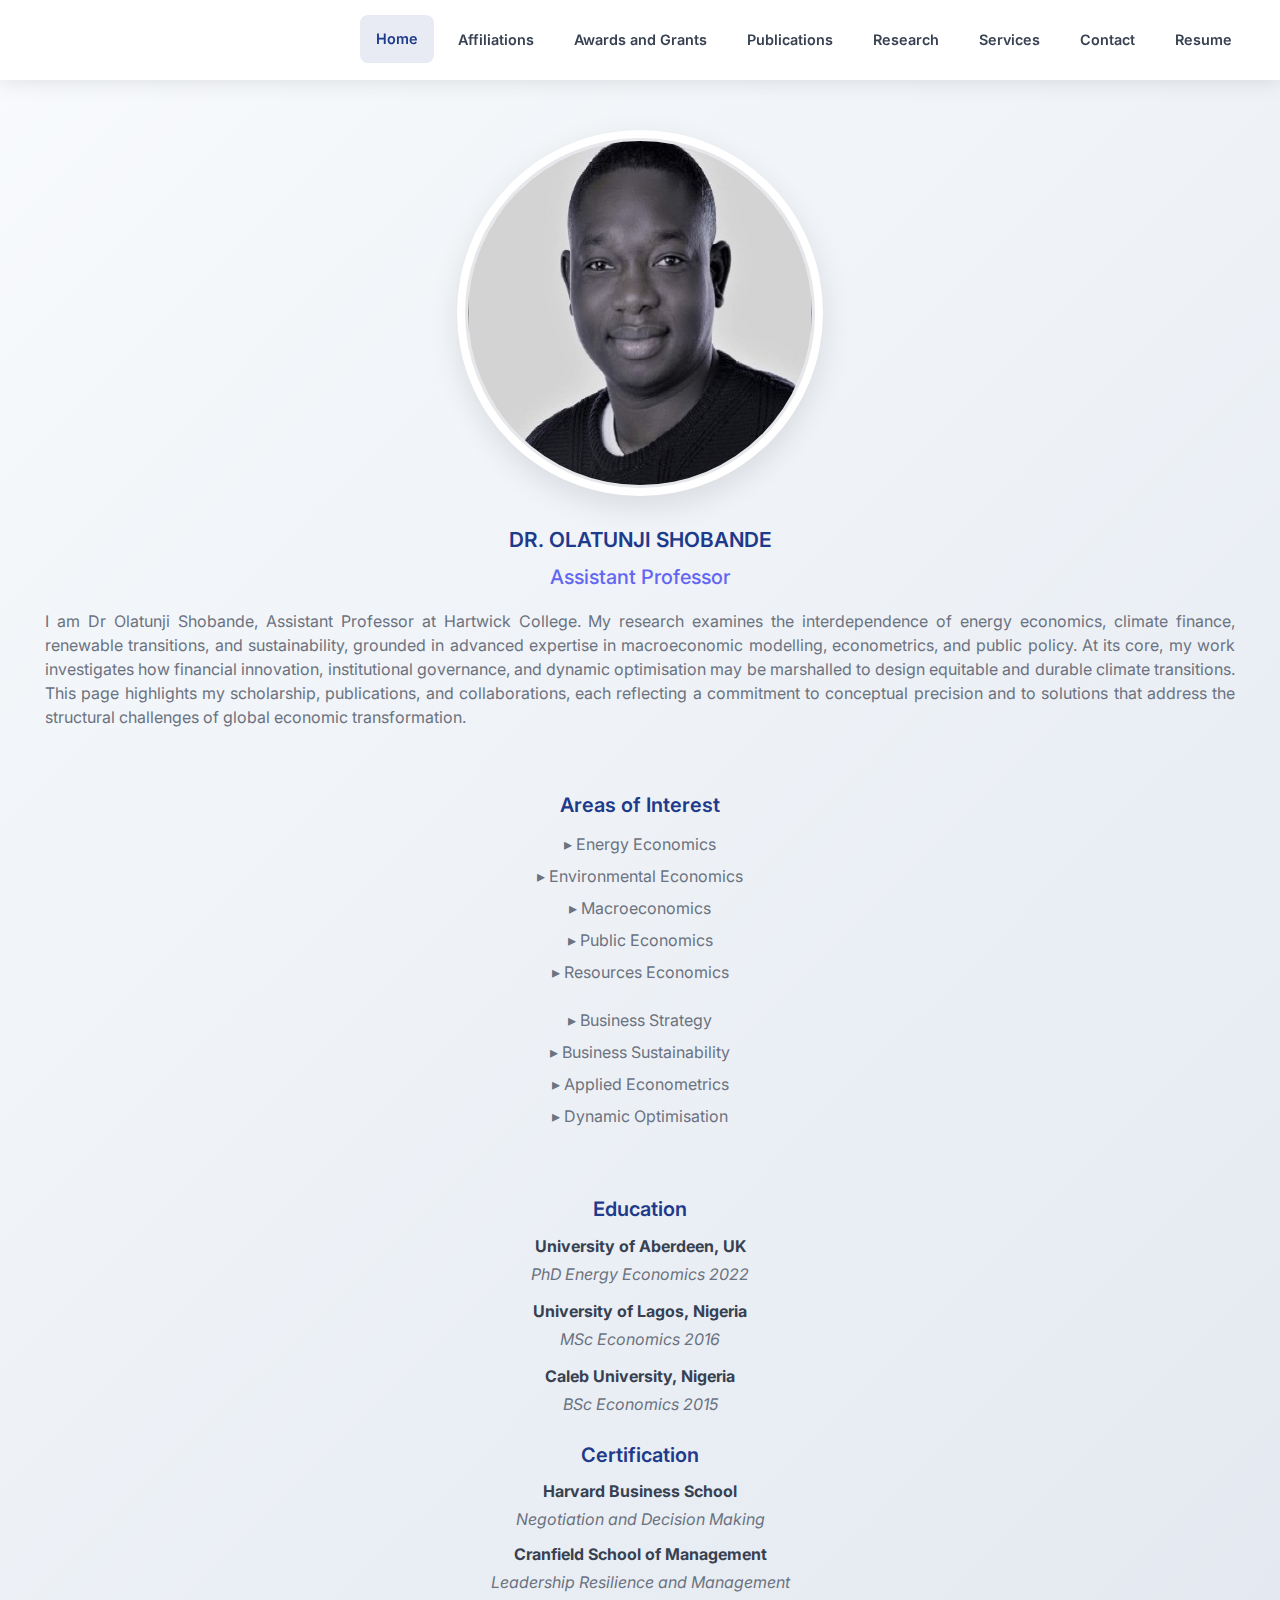
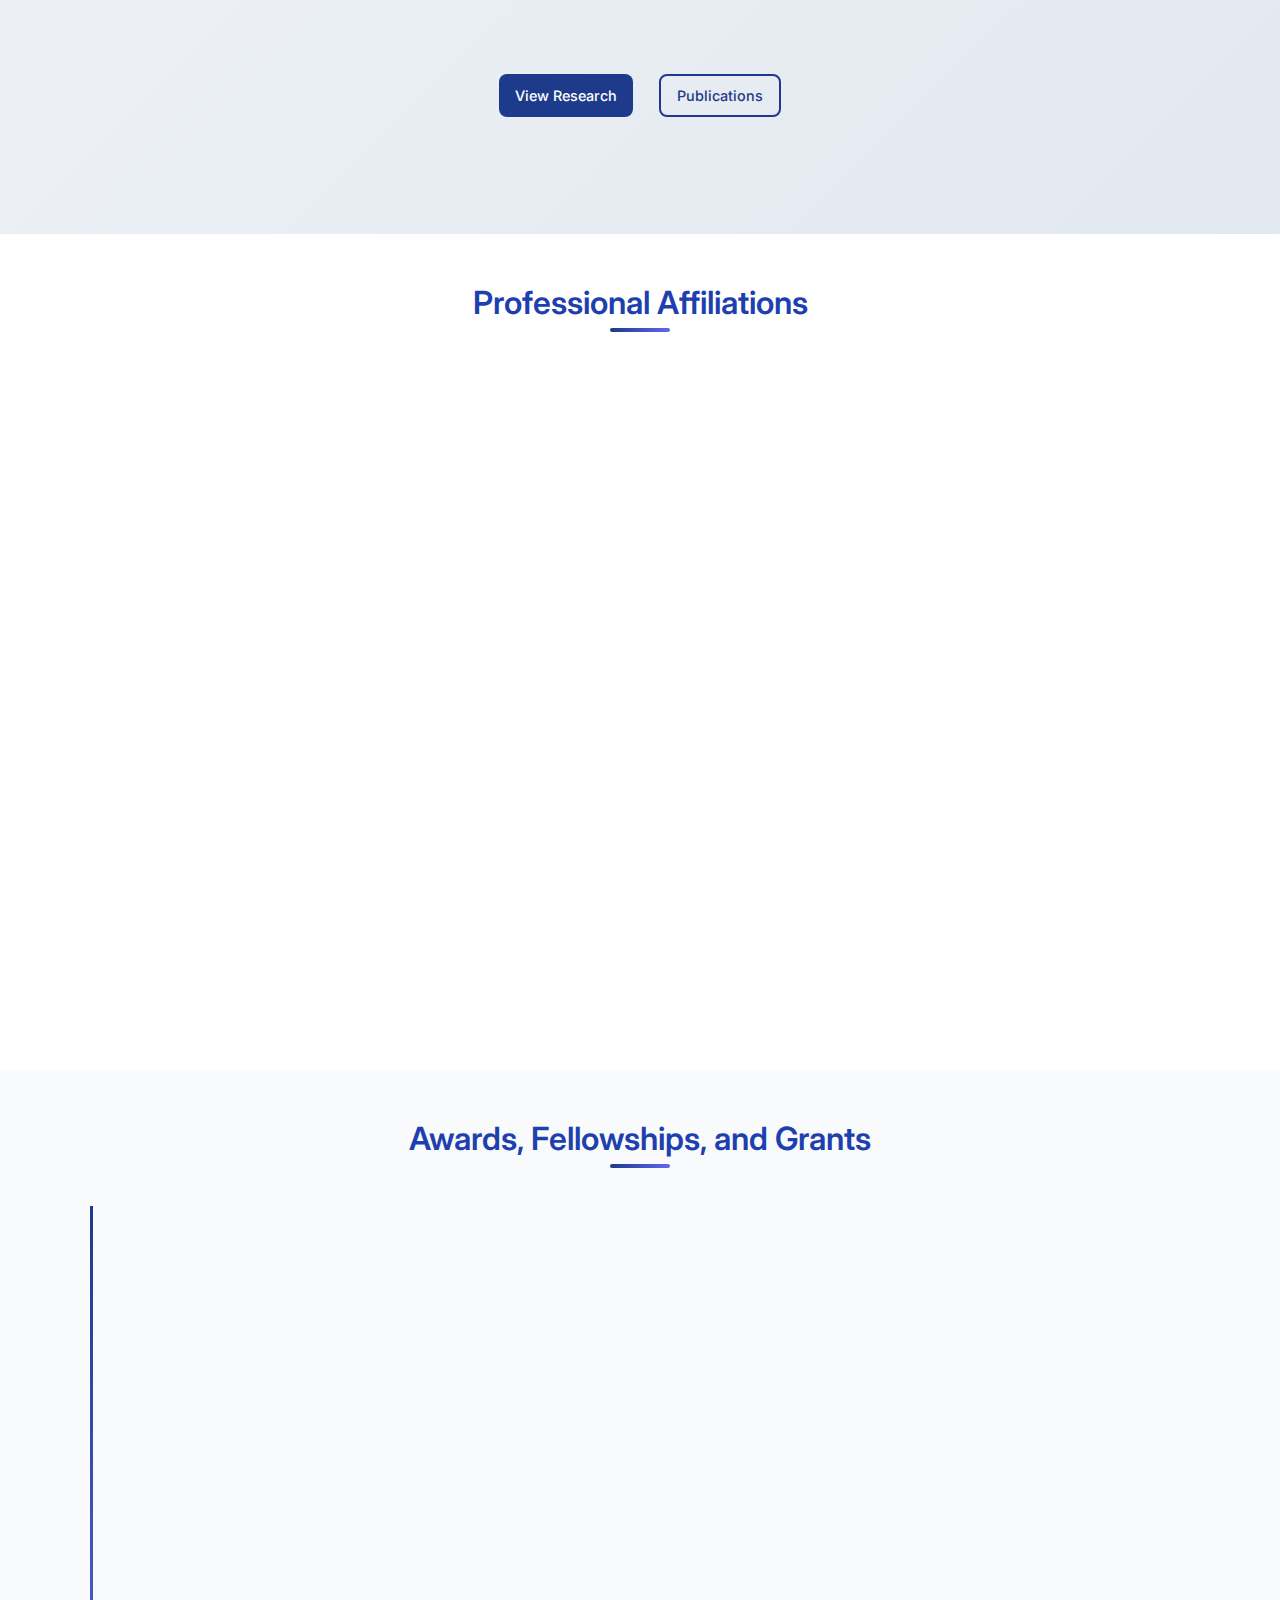
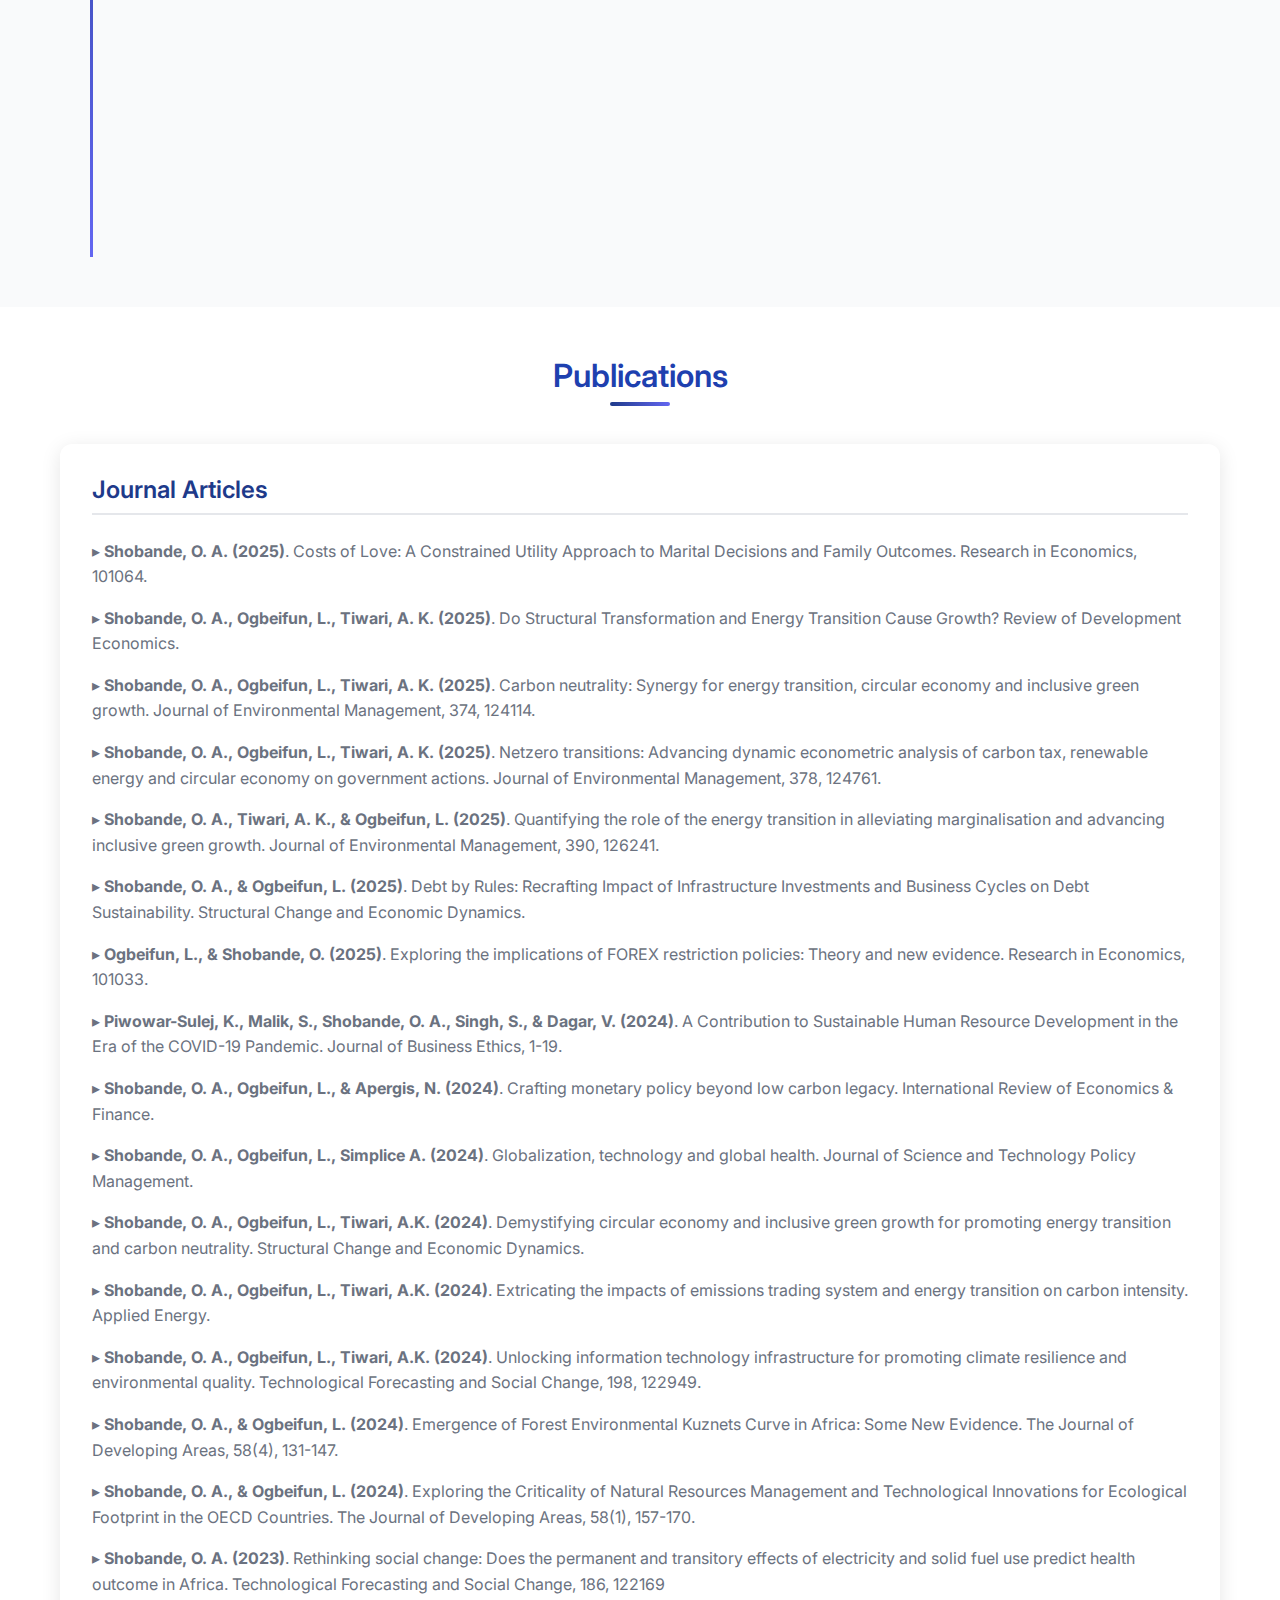
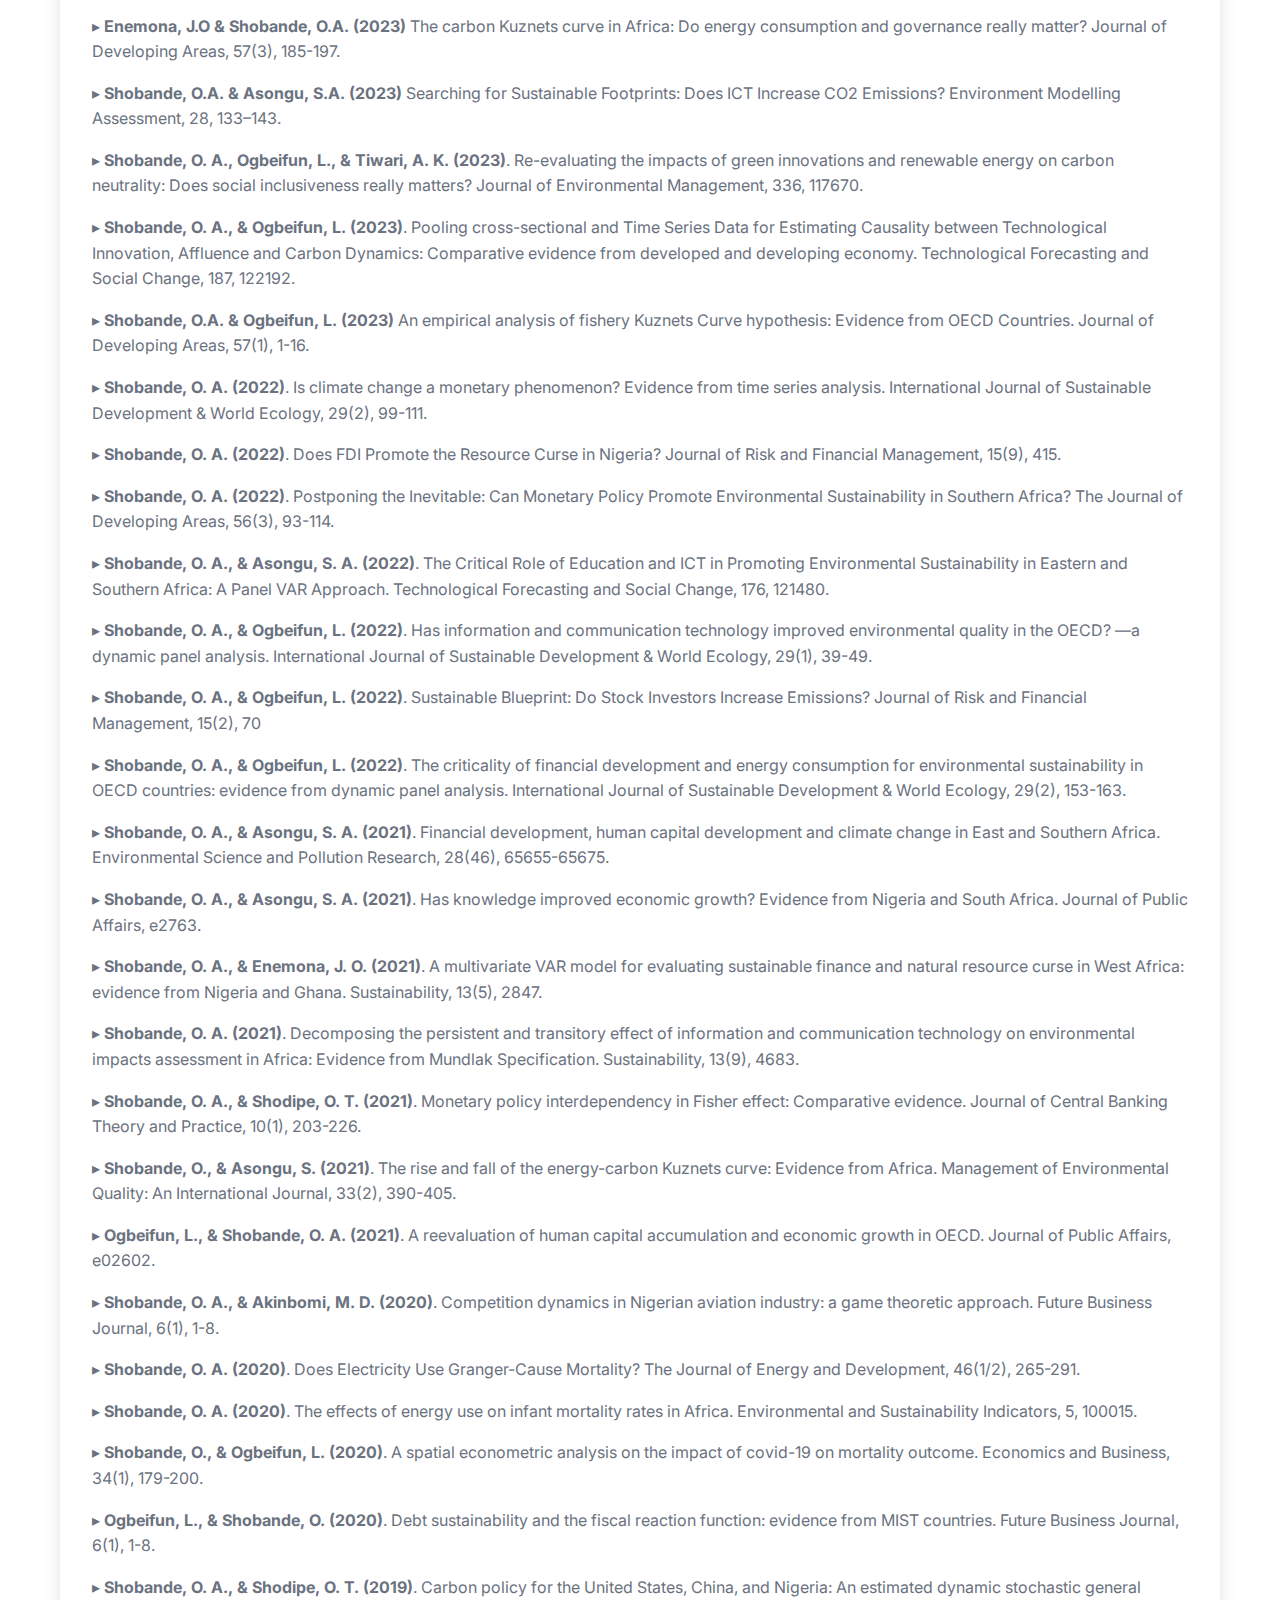
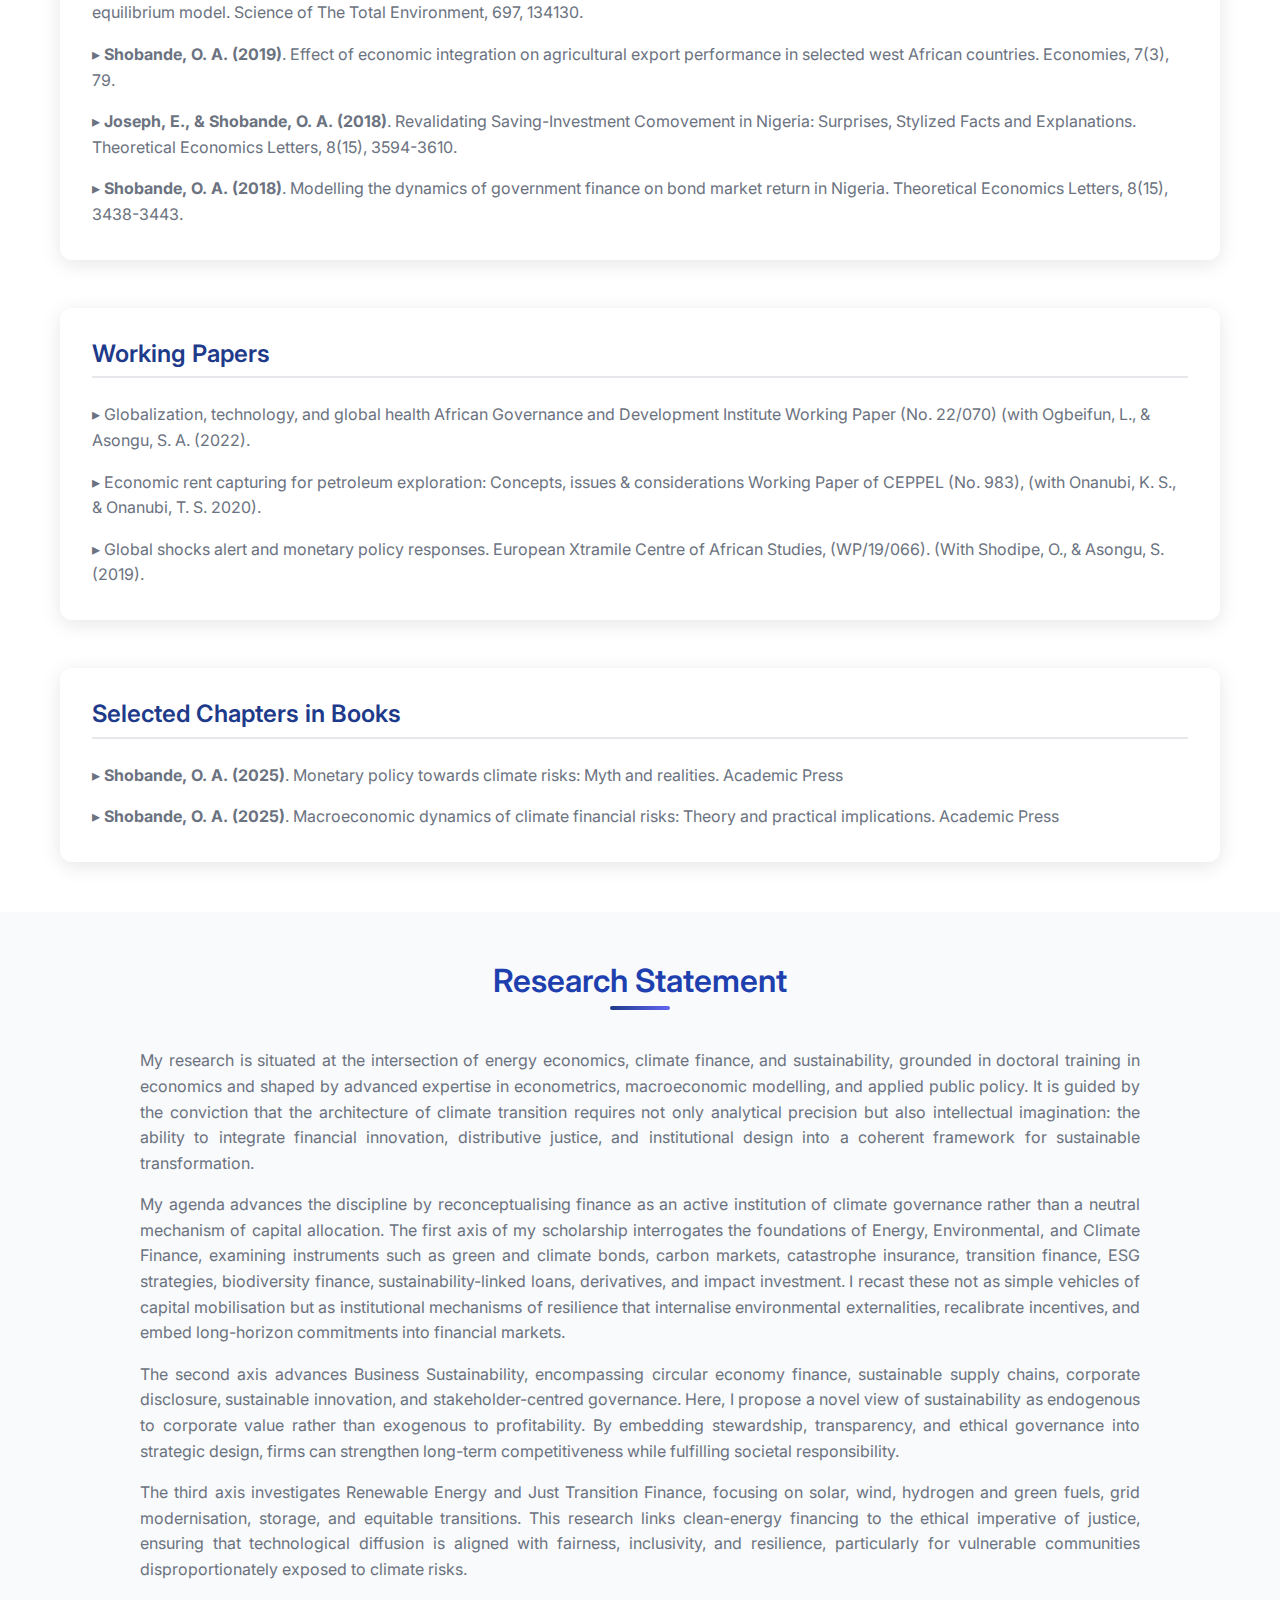
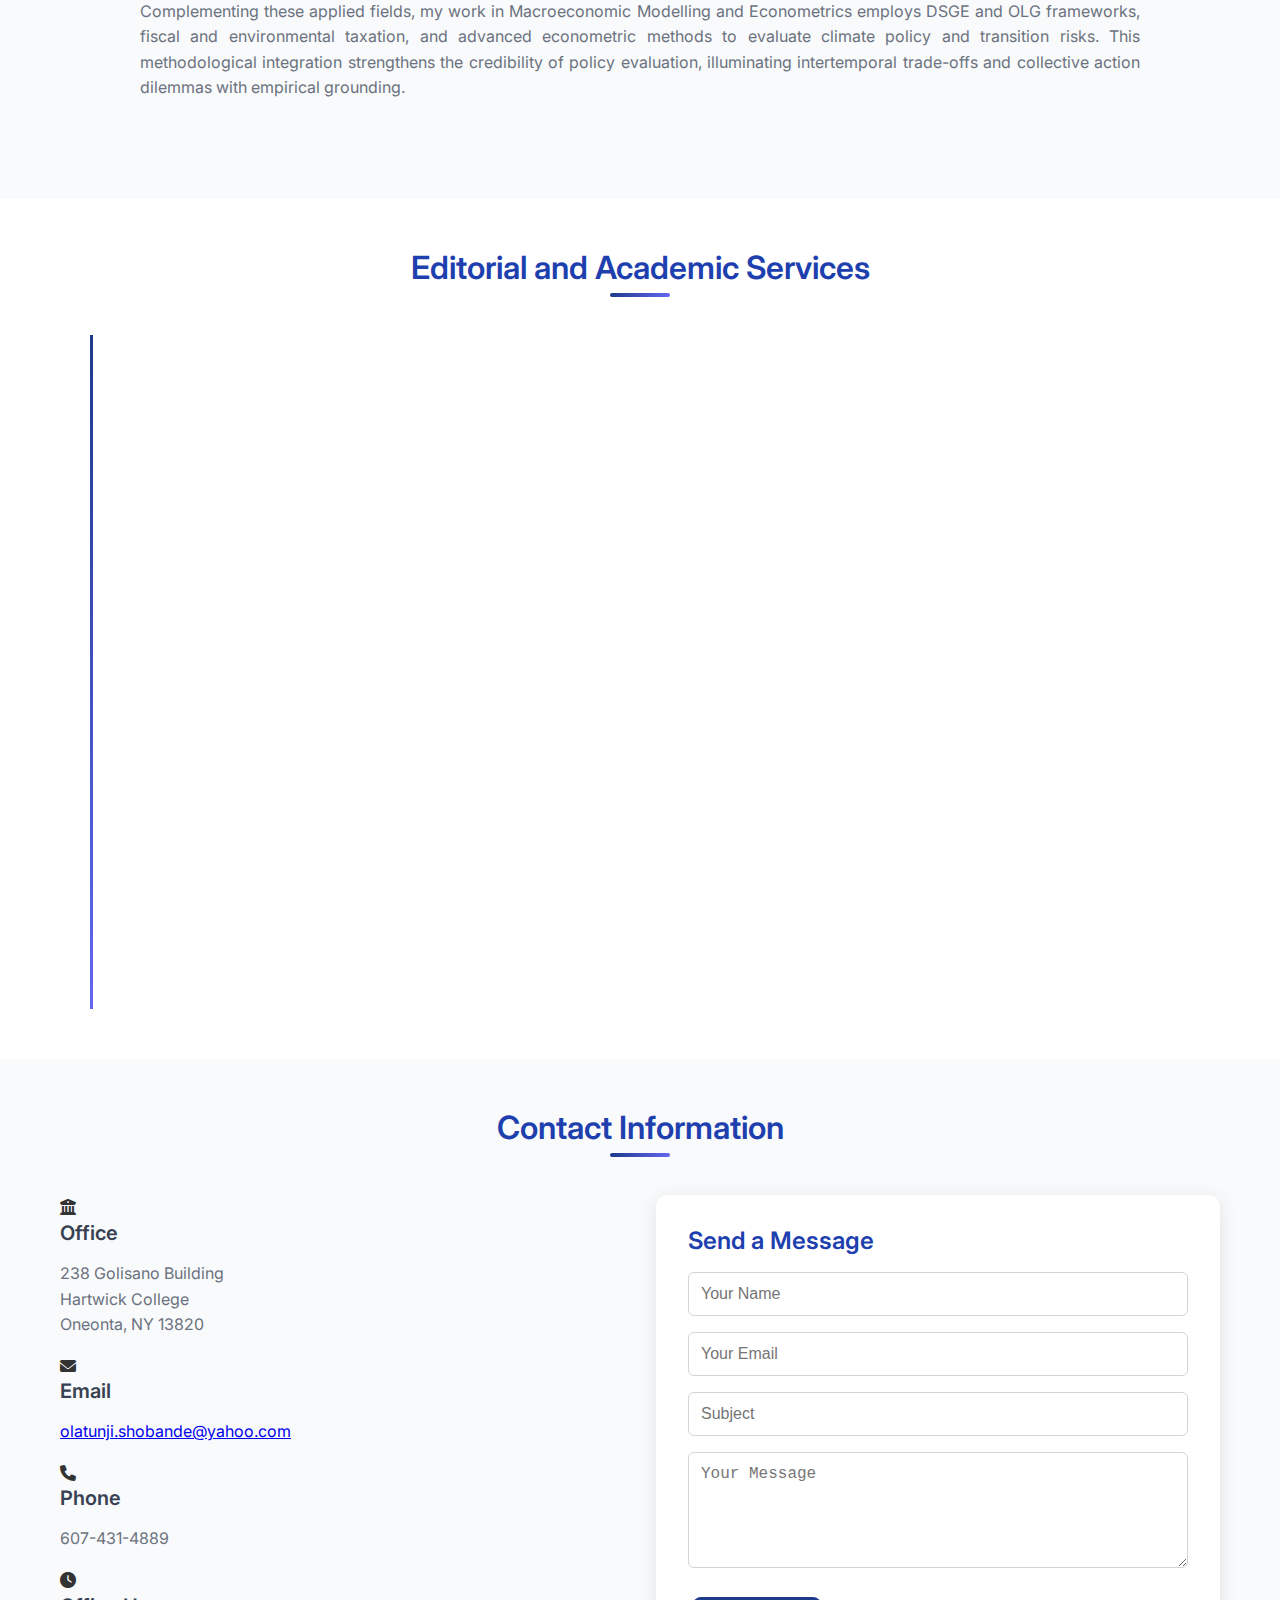
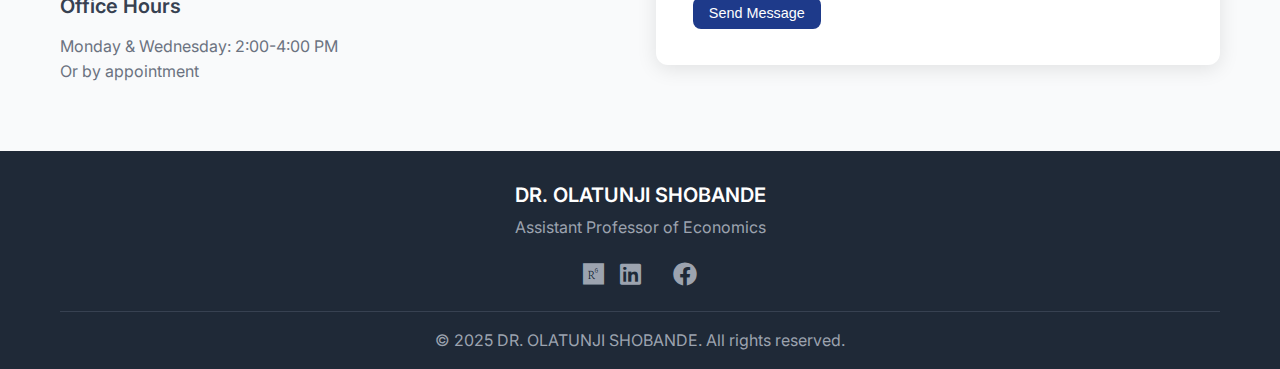
<file: index.html>
<!DOCTYPE html>
<html lang="en">
<head>
    <meta charset="UTF-8">
    <meta name="viewport" content="width=device-width, initial-scale=1.0">
    <title>DR. OLATUNJI SHOBANDE - Assistant Professor of Economics</title>
    <link rel="stylesheet" href="styles.css">
    <link href="https://fonts.googleapis.com/css2?family=Inter:wght@300;400;500;600;700&display=swap" rel="stylesheet">
    <link rel="stylesheet" href="https://cdnjs.cloudflare.com/ajax/libs/font-awesome/6.0.0/css/all.min.css">
</head>
<body>
    <!-- Navigation -->
    <nav class="navbar">
        <div class="nav-container">
            <div class="nav-logo">
            </div>
            <ul class="nav-menu">
                <li class="nav-item">
                    <a href="#home" class="nav-link active">Home</a>
                </li>
                <li class="nav-item">
                    <a href="#affiliations" class="nav-link">Affiliations</a>
                </li>
                <li class="nav-item">
                    <a href="#awards" class="nav-link">Awards and Grants</a>
                </li>
                <li class="nav-item">
                    <a href="#publications" class="nav-link">Publications</a>
                </li>
                <li class="nav-item">
                    <a href="#research" class="nav-link">Research</a>
                </li>
                <li class="nav-item">
                    <a href="#services" class="nav-link">Services</a>
                </li>
                <li class="nav-item">
                    <a href="#contact" class="nav-link">Contact</a>
                </li>
                <li class="nav-item">
                    <div class="dropdown">
                        <a href="#" class="nav-link dropdown-toggle">Resume</a>
                        <div class="dropdown-content">
                            <a href="Rresume.pdf" target="_blank"><i class="fas fa-eye"></i> View Resume</a>
                            <a href="Resume.docx" download><i class="fas fa-file-word"></i> Download Word</a>
                            <a href="Rresume.pdf" download><i class="fas fa-file-pdf"></i> Download PDF</a>
                        </div>
                    </div>
                </li>
            </ul>
            <div class="hamburger">
                <span class="bar"></span>
                <span class="bar"></span>
                <span class="bar"></span>
            </div>
        </div>
    </nav>

    <!-- Hero Section / Welcome -->
    <section id="home" class="hero">
        <div class="hero-container">
            <div class="hero-content">
                <div class="hero-image">
                    <div class="profile-photo">
                        <img src="Profile_Photo.png" alt="DR. OLATUNJI SHOBANDE - Assistant Professor of Economics" class="profile-img">
                    </div>
                </div>
                <div class="hero-text">
                    <h2>DR. OLATUNJI SHOBANDE</h2>
                    <p class="hero-subtitle">Assistant Professor</p>
                    <p class="hero-description" style="text-align: justify; font-size: 1.0rem;"> 
                        I am Dr Olatunji Shobande, Assistant Professor at Hartwick College. My research 
                        examines the interdependence of energy economics, climate finance, renewable 
                        transitions, and sustainability, grounded in advanced expertise in macroeconomic modelling,
                         econometrics, and public policy. At its core, my work investigates how financial innovation, 
                         institutional governance, and dynamic optimisation may be marshalled to design equitable
                          and durable climate transitions. This page highlights my scholarship, publications,
                           and collaborations, each reflecting a commitment to conceptual precision and 
                           to solutions that address the structural challenges of global economic transformation. 
                    </p>
                    
                    <div class="research-areas">
                        <h3>Areas of Interest</h3>
                        <div class="areas-grid">
                            <ul class="areas-list">
                                <li>▸ Energy Economics</li>
                                <li>▸ Environmental Economics</li>
                                <li>▸ Macroeconomics</li>
                                <li>▸ Public Economics</li>
                                <li>▸ Resources Economics</li>
                            </ul>
                            <ul class="areas-list">
                                <li>▸ Business Strategy</li>
                                <li>▸ Business Sustainability</li>
                                <li>▸ Applied Econometrics</li>
                                <li>▸ Dynamic Optimisation</li>
                            </ul>
                        </div>
                    </div>
                    
                    <div class="education-certification">
                        <div class="edu-cert-grid">
                            <div class="education-section">
                                <h3>Education</h3>
                                <div class="edu-item">
                                    <strong>University of Aberdeen, UK</strong>
                                    <p>PhD Energy Economics 2022</p>
                                </div>
                                <div class="edu-item">
                                    <strong>University of Lagos, Nigeria</strong>
                                    <p>MSc Economics 2016</p>
                                </div>
                                <div class="edu-item">
                                    <strong>Caleb University, Nigeria</strong>
                                    <p>BSc Economics 2015</p>
                                </div>
                            </div>
                            
                            <div class="certification-section">
                                <h3>Certification</h3>
                                <div class="cert-item">
                                    <strong>Harvard Business School</strong>
                                    <p>Negotiation and Decision Making</p>
                                </div>
                                <div class="cert-item">
                                    <strong>Cranfield School of Management</strong>
                                    <p>Leadership Resilience and Management</p>
                                </div>
                            </div>
                        </div>
                    </div>
                    
                    <div class="hero-buttons">
                        <a href="#research" class="btn btn-primary">View Research</a>
                        <a href="#publications" class="btn btn-secondary">Publications</a>
                    </div>
                </div>
            </div>
        </div>
    </section>

    <!-- Professional Affiliations -->
    <section id="affiliations" class="section">
        <div class="container">
            <h2 class="section-title">Professional Affiliations</h2>
            <div class="content-grid">
                <div class="content-card">
                    <i class="fas fa-university"></i>
                    <h3>Academic Institutions</h3>
                    <p style="text-align: left;">
                        ▸ Hartwick College, US<br>
                        ▸ Teesside University, UK<br>
                        ▸ University of Sunderland, UK<br>
                        ▸ University of Aberdeen, UK
                    </p>
                </div>
                <div class="content-card">
                    <i class="fas fa-users"></i>
                    <h3>Professional Organizations</h3>
                    <p style="text-align: justify; font-size: 1.0rem;">
                        ▸ SFHEA: Advanced Higher Education Academy (HEA), UK<br>
                        ▸ CMBE: Chartered Association of Business Schools (CABS), UK<br>
                        ▸ Member: Royal Economic Society, UK<br>
                        ▸ Member: American Economic Association, US<br>
                        ▸ Member: International Association of Energy Economics, US<br>
                        ▸ Member: Energy Institute, UK
                    </p>
                </div>
            </div>
        </div>
    </section>

    <!-- Awards Section -->
    <section id="awards" class="section bg-light">
        <div class="container">
            <h2 class="section-title">Awards, Fellowships, and Grants</h2>
            <div class="timeline awards-timeline">
                <div class="timeline-item">
                    <div class="timeline-content awards-content">
                        <h3>Awards/Grants</h3>
                        <span class="timeline-date">2018-2023</span>
                        <p style="text-align: left; line-height: 1.4; font-size: 1.0rem;">
            ▸ Digital Trade Project - Teesside University, UK (2023)<br>
            &nbsp;&nbsp;<em style="font-size: 0.85rem;">Lead, Use Cases</em><br>
            ▸ USCIS Exceptional Talent<br>
            ▸ Climate Finance Project (UKRI), UK (2022)<br>
            &nbsp;&nbsp;<em style="font-size: 0.85rem;">Co-investigator</em><br>
            ▸ UK Research and Innovation (2022)<br>
            &nbsp;&nbsp;<em style="font-size: 0.85rem;">Global Talent Award</em><br>
            ▸ University of Aberdeen, UK<br>
            &nbsp;&nbsp;<em style="font-size: 0.85rem;">Post Graduate COVID19 Grant</em><br>
            ▸ Petroleum Technology Development Fund (PTDF), (2019)<br>
            &nbsp;&nbsp;<em style="font-size: 0.85rem;">Principal Investigator</em>
                        </p>
                    </div>
                </div>
                <div class="timeline-item">
                    <div class="timeline-content awards-content">
                        <h3>Fellowship</h3>
                        <span class="timeline-date">2022</span>
                        <p style="text-align: left; line-height: 1.8; font-size: 1.0rem;">
                            ▸ Senior Research Fellowship, Teesside University (2022), UK
                        </p>
                    </div>
                </div>
            </div>
        </div>
    </section>

    <!-- Publications -->
    <section id="publications" class="section">
        <div class="container">
            <h2 class="section-title">Publications</h2>
            
            <!-- Main Publications Subsection -->
            <div class="publication-subsection">
                <h3 class="subsection-title">Journal Articles</h3>
                <div class="publications-content">
                    <ul class="publication-list" style="line-height: 1.0;">
                        <li>▸ <strong>Shobande, O. A. (2025)</strong>. Costs of Love: A Constrained Utility Approach to Marital Decisions and Family Outcomes. Research in Economics, 101064.</li>
                    <li>▸ <strong>Shobande, O. A., Ogbeifun, L., Tiwari, A. K. (2025)</strong>. Do Structural Transformation and Energy Transition Cause Growth? Review of Development Economics.</li>
                    <li>▸ <strong>Shobande, O. A., Ogbeifun, L., Tiwari, A. K. (2025)</strong>. Carbon neutrality: Synergy for energy transition, circular economy and inclusive green growth. Journal of Environmental Management, 374, 124114.</li>
                    <li>▸ <strong>Shobande, O. A., Ogbeifun, L., Tiwari, A. K. (2025)</strong>. Netzero transitions: Advancing dynamic econometric analysis of carbon tax, renewable energy and circular economy on government actions. Journal of Environmental Management, 378, 124761.</li>
                    <li>▸ <strong>Shobande, O. A., Tiwari, A. K., & Ogbeifun, L. (2025)</strong>. Quantifying the role of the energy transition in alleviating marginalisation and advancing inclusive green growth. Journal of Environmental Management, 390, 126241.</li>
                    <li>▸ <strong>Shobande, O. A., & Ogbeifun, L. (2025)</strong>. Debt by Rules: Recrafting Impact of Infrastructure Investments and Business Cycles on Debt Sustainability. Structural Change and Economic Dynamics.</li>
                    <li>▸ <strong>Ogbeifun, L., & Shobande, O. (2025)</strong>. Exploring the implications of FOREX restriction policies: Theory and new evidence. Research in Economics, 101033.</li>
                    <li>▸ <strong>Piwowar-Sulej, K., Malik, S., Shobande, O. A., Singh, S., & Dagar, V. (2024)</strong>. A Contribution to Sustainable Human Resource Development in the Era of the COVID-19 Pandemic. Journal of Business Ethics, 1-19.</li>
                    <li>▸ <strong>Shobande, O. A., Ogbeifun, L., & Apergis, N. (2024)</strong>. Crafting monetary policy beyond low carbon legacy. International Review of Economics & Finance.</li>
                    <li>▸ <strong>Shobande, O. A., Ogbeifun, L., Simplice A. (2024)</strong>. Globalization, technology and global health. Journal of Science and Technology Policy Management.</li>
                    <li>▸ <strong>Shobande, O. A., Ogbeifun, L., Tiwari, A.K. (2024)</strong>. Demystifying circular economy and inclusive green growth for promoting energy transition and carbon neutrality. Structural Change and Economic Dynamics.</li>
                    <li>▸ <strong>Shobande, O. A., Ogbeifun, L., Tiwari, A.K. (2024)</strong>. Extricating the impacts of emissions trading system and energy transition on carbon intensity. Applied Energy.</li>
                    <li>▸ <strong>Shobande, O. A., Ogbeifun, L., Tiwari, A.K. (2024)</strong>. Unlocking information technology infrastructure for promoting climate resilience and environmental quality. Technological Forecasting and Social Change, 198, 122949.</li>
                    <li>▸ <strong>Shobande, O. A., & Ogbeifun, L. (2024)</strong>. Emergence of Forest Environmental Kuznets Curve in Africa: Some New Evidence. The Journal of Developing Areas, 58(4), 131-147.</li>
                    <li>▸ <strong>Shobande, O. A., & Ogbeifun, L. (2024)</strong>. Exploring the Criticality of Natural Resources Management and Technological Innovations for Ecological Footprint in the OECD Countries. The Journal of Developing Areas, 58(1), 157-170.</li>
                    <li>▸ <strong>Shobande, O. A. (2023)</strong>. Rethinking social change: Does the permanent and transitory effects of electricity and solid fuel use predict health outcome in Africa. Technological Forecasting and Social Change, 186, 122169</li>
                    <li>▸ <strong>Enemona, J.O & Shobande, O.A. (2023)</strong> The carbon Kuznets curve in Africa: Do energy consumption and governance really matter? Journal of Developing Areas, 57(3), 185-197.</li>
                    <li>▸ <strong>Shobande, O.A. & Asongu, S.A. (2023)</strong> Searching for Sustainable Footprints: Does ICT Increase CO2 Emissions? Environment Modelling Assessment, 28, 133–143.</li>
                    <li>▸ <strong>Shobande, O. A., Ogbeifun, L., & Tiwari, A. K. (2023)</strong>. Re-evaluating the impacts of green innovations and renewable energy on carbon neutrality: Does social inclusiveness really matters? Journal of Environmental Management, 336, 117670.</li>
                    <li>▸ <strong>Shobande, O. A., & Ogbeifun, L. (2023)</strong>. Pooling cross-sectional and Time Series Data for Estimating Causality between Technological Innovation, Affluence and Carbon Dynamics: Comparative evidence from developed and developing economy. Technological Forecasting and Social Change, 187, 122192.</li>
                    <li>▸ <strong>Shobande, O.A. & Ogbeifun, L. (2023)</strong> An empirical analysis of fishery Kuznets Curve hypothesis: Evidence from OECD Countries. Journal of Developing Areas, 57(1), 1-16.</li>
                    <li>▸ <strong>Shobande, O. A. (2022)</strong>. Is climate change a monetary phenomenon? Evidence from time series analysis. International Journal of Sustainable Development & World Ecology, 29(2), 99-111.</li>
                    <li>▸ <strong>Shobande, O. A. (2022)</strong>. Does FDI Promote the Resource Curse in Nigeria? Journal of Risk and Financial Management, 15(9), 415.</li>
                    <li>▸ <strong>Shobande, O. A. (2022)</strong>. Postponing the Inevitable: Can Monetary Policy Promote Environmental Sustainability in Southern Africa? The Journal of Developing Areas, 56(3), 93-114.</li>
                    <li>▸ <strong>Shobande, O. A., & Asongu, S. A. (2022)</strong>. The Critical Role of Education and ICT in Promoting Environmental Sustainability in Eastern and Southern Africa: A Panel VAR Approach. Technological Forecasting and Social Change, 176, 121480.</li>
                    <li>▸ <strong>Shobande, O. A., & Ogbeifun, L. (2022)</strong>. Has information and communication technology improved environmental quality in the OECD? —a dynamic panel analysis. International Journal of Sustainable Development & World Ecology, 29(1), 39-49.</li>
                    <li>▸ <strong>Shobande, O. A., & Ogbeifun, L. (2022)</strong>. Sustainable Blueprint: Do Stock Investors Increase Emissions? Journal of Risk and Financial Management, 15(2), 70</li>
                    <li>▸ <strong>Shobande, O. A., & Ogbeifun, L. (2022)</strong>. The criticality of financial development and energy consumption for environmental sustainability in OECD countries: evidence from dynamic panel analysis. International Journal of Sustainable Development & World Ecology, 29(2), 153-163.</li>
                    <li>▸ <strong>Shobande, O. A., & Asongu, S. A. (2021)</strong>. Financial development, human capital development and climate change in East and Southern Africa. Environmental Science and Pollution Research, 28(46), 65655-65675.</li>
                    <li>▸ <strong>Shobande, O. A., & Asongu, S. A. (2021)</strong>. Has knowledge improved economic growth? Evidence from Nigeria and South Africa. Journal of Public Affairs, e2763.</li>
                    <li>▸ <strong>Shobande, O. A., & Enemona, J. O. (2021)</strong>. A multivariate VAR model for evaluating sustainable finance and natural resource curse in West Africa: evidence from Nigeria and Ghana. Sustainability, 13(5), 2847.</li>
                    <li>▸ <strong>Shobande, O. A. (2021)</strong>. Decomposing the persistent and transitory effect of information and communication technology on environmental impacts assessment in Africa: Evidence from Mundlak Specification. Sustainability, 13(9), 4683.</li>
                    <li>▸ <strong>Shobande, O. A., & Shodipe, O. T. (2021)</strong>. Monetary policy interdependency in Fisher effect: Comparative evidence. Journal of Central Banking Theory and Practice, 10(1), 203-226.</li>
                    <li>▸ <strong>Shobande, O., & Asongu, S. (2021)</strong>. The rise and fall of the energy-carbon Kuznets curve: Evidence from Africa. Management of Environmental Quality: An International Journal, 33(2), 390-405.</li>
                    <li>▸ <strong>Ogbeifun, L., & Shobande, O. A. (2021)</strong>. A reevaluation of human capital accumulation and economic growth in OECD. Journal of Public Affairs, e02602.</li>
                    <li>▸ <strong>Shobande, O. A., & Akinbomi, M. D. (2020)</strong>. Competition dynamics in Nigerian aviation industry: a game theoretic approach. Future Business Journal, 6(1), 1-8.</li>
                    <li>▸ <strong>Shobande, O. A. (2020)</strong>. Does Electricity Use Granger-Cause Mortality? The Journal of Energy and Development, 46(1/2), 265-291.</li>
                    <li>▸ <strong>Shobande, O. A. (2020)</strong>. The effects of energy use on infant mortality rates in Africa. Environmental and Sustainability Indicators, 5, 100015.</li>
                    <li>▸ <strong>Shobande, O., & Ogbeifun, L. (2020)</strong>. A spatial econometric analysis on the impact of covid-19 on mortality outcome. Economics and Business, 34(1), 179-200.</li>
                    <li>▸ <strong>Ogbeifun, L., & Shobande, O. (2020)</strong>. Debt sustainability and the fiscal reaction function: evidence from MIST countries. Future Business Journal, 6(1), 1-8.</li>
                    <li>▸ <strong>Shobande, O. A., & Shodipe, O. T. (2019)</strong>. Carbon policy for the United States, China, and Nigeria: An estimated dynamic stochastic general equilibrium model. Science of The Total Environment, 697, 134130.</li>
                    <li>▸ <strong>Shobande, O. A. (2019)</strong>. Effect of economic integration on agricultural export performance in selected west African countries. Economies, 7(3), 79.</li>
                    <li>▸ <strong>Joseph, E., & Shobande, O. A. (2018)</strong>. Revalidating Saving-Investment Comovement in Nigeria: Surprises, Stylized Facts and Explanations. Theoretical Economics Letters, 8(15), 3594-3610.</li>
                        <li>▸ <strong>Shobande, O. A. (2018)</strong>. Modelling the dynamics of government finance on bond market return in Nigeria. Theoretical Economics Letters, 8(15), 3438-3443.</li>
                    </ul>
                </div>
            </div>
            
            <!-- Working Papers Subsection -->
            <div class="publication-subsection">
                <h3 class="subsection-title">Working Papers</h3>
                <div class="working-papers-content">
                    <ul class="publication-list">
                        <li>▸ Globalization, technology, and global health African Governance and Development Institute Working Paper (No. 22/070) (with Ogbeifun, L., & Asongu, S. A. (2022).</li>
                        <li>▸ Economic rent capturing for petroleum exploration: Concepts, issues & considerations Working Paper of CEPPEL (No. 983), (with Onanubi, K. S., & Onanubi, T. S. 2020).</li>
                        <li>▸ Global shocks alert and monetary policy responses. European Xtramile Centre of African Studies, (WP/19/066). (With Shodipe, O., & Asongu, S. (2019).</li>
                    </ul>
                </div>
            </div>
            
            <!-- Selected Chapters in Books Subsection -->
            <div class="publication-subsection">
                <h3 class="subsection-title">Selected Chapters in Books</h3>
                <div class="book-chapters-content">
                    <ul class="publication-list">
                        <li>▸ <strong>Shobande, O. A. (2025)</strong>. Monetary policy towards climate risks: Myth and realities. Academic Press</li>
                        <li>▸ <strong>Shobande, O. A. (2025)</strong>. Macroeconomic dynamics of climate financial risks: Theory and practical implications. Academic Press</li>
                    </ul>
                </div>
            </div>
        </div>
    </section>

    <!-- Research Statement -->
    <section id="research" class="section bg-light">
        <div class="container">
            <h2 class="section-title">Research Statement</h2>
            <div class="research-content">
                <div class="research-overview">
                    <p style="text-align: justify; font-size: 1.0rem; line-height: 1.6;">
                        My research is situated at the intersection of energy economics, climate finance, and sustainability, grounded in doctoral training in economics and shaped by advanced expertise in econometrics, macroeconomic modelling, and applied public policy. It is guided by the conviction that the architecture of climate transition requires not only analytical precision but also intellectual imagination: the ability to integrate financial innovation, distributive justice, and institutional design into a coherent framework for sustainable transformation.
                    </p>
                    <p style="text-align: justify; font-size: 1.0rem; line-height: 1.6; margin-top: 1rem;">
                        My agenda advances the discipline by reconceptualising finance as an active institution of climate governance rather than a neutral mechanism of capital allocation. The first axis of my scholarship interrogates the foundations of Energy, Environmental, and Climate Finance, examining instruments such as green and climate bonds, carbon markets, catastrophe insurance, transition finance, ESG strategies, biodiversity finance, sustainability-linked loans, derivatives, and impact investment. I recast these not as simple vehicles of capital mobilisation but as institutional mechanisms of resilience that internalise environmental externalities, recalibrate incentives, and embed long-horizon commitments into financial markets.
                    </p>
                    <p style="text-align: justify; font-size: 1.0rem; line-height: 1.6; margin-top: 1rem;">
                        The second axis advances Business Sustainability, encompassing circular economy finance, sustainable supply chains, corporate disclosure, sustainable innovation, and stakeholder-centred governance. Here, I propose a novel view of sustainability as endogenous to corporate value rather than exogenous to profitability. By embedding stewardship, transparency, and ethical governance into strategic design, firms can strengthen long-term competitiveness while fulfilling societal responsibility.
                    </p>
                    <p style="text-align: justify; font-size: 1.0rem; line-height: 1.6; margin-top: 1rem;">
                        The third axis investigates Renewable Energy and Just Transition Finance, focusing on solar, wind, hydrogen and green fuels, grid modernisation, storage, and equitable transitions. This research links clean-energy financing to the ethical imperative of justice, ensuring that technological diffusion is aligned with fairness, inclusivity, and resilience, particularly for vulnerable communities disproportionately exposed to climate risks.
                    </p>
                    <p style="text-align: justify; font-size: 1.0rem; line-height: 1.6; margin-top: 1rem;">
                        Complementing these applied fields, my work in Macroeconomic Modelling and Econometrics employs DSGE and OLG frameworks, fiscal and environmental taxation, and advanced econometric methods to evaluate climate policy and transition risks. This methodological integration strengthens the credibility of policy evaluation, illuminating intertemporal trade-offs and collective action dilemmas with empirical grounding.
                    </p>
                </div>
            </div>
        </div>
    </section>

    <!-- Editorial and Academic Services -->
    <section id="services" class="section">
        <div class="container">
            <h2 class="section-title">Editorial and Academic Services</h2>
            <div class="timeline">
                <div class="timeline-item">
                    <div class="timeline-content">
                        <div class="content-group">
                            <div class="sub-container">
                                <p style="text-align: left; font-size: 0.9rem;">Associate Editor, Sustainability</p>
                            </div>
                            <div class="sub-container">
                                <p style="text-align: left; font-size: 0.9rem;">Associate Editor, Journal of Risk & Financial Management</p>
                            </div>
                        </div>
                    </div>
                </div>
                
                <div class="timeline-item">
                    <div class="timeline-content">
                        <div class="content-group">
                            <div class="sub-container">
                                <p style="text-align: left; font-size: 0.9rem;">Reviewer, Research Policy</p>
                            </div>
                            <div class="sub-container">
                                <p style="text-align: left; font-size: 0.9rem;">Reviewer, Energy Economics</p>
                            </div>
                        </div>
                    </div>
                </div>
                
                <div class="timeline-item">
                    <div class="timeline-content">
                        <div class="content-group">
                            <div class="sub-container">
                                <p style="text-align: left; font-size: 0.9rem;">Reviewer, Journal of Environmental Management</p>
                            </div>
                            <div class="sub-container">
                                <p style="text-align: left; font-size: 0.9rem;">Reviewer, Technological Forecasting and Social Change</p>
                            </div>
                        </div>
                    </div>
                </div>
                
                <div class="timeline-item">
                    <div class="timeline-content">
                        <div class="content-group">
                            <div class="sub-container">
                                <p style="text-align: left; font-size: 0.9rem;">Reviewer, Renewable Energy and Sustainable Review</p>
                            </div>
                            <div class="sub-container">
                                <p style="text-align: left; font-size: 0.9rem;">Reviewer, Resource Policy</p>
                            </div>
                        </div>
                    </div>
                </div>
                
                <div class="timeline-item">
                    <div class="timeline-content">
                        <div class="content-group">
                            <div class="sub-container">
                                <p style="text-align: left; font-size: 0.9rem;">Reviewer, Nature Journal</p>
                            </div>
                            <div class="sub-container">
                                <p style="text-align: left; font-size: 0.9rem;">Reviewer, Structural Change and Economic Dynamics</p>
                            </div>
                        </div>
                    </div>
                </div>
                
                <div class="timeline-item">
                    <div class="timeline-content">
                        <div class="content-group">
                            <div class="sub-container">
                                <p style="text-align: left; font-size: 0.9rem;">Reviewer, International Review of Economic & Finance</p>
                            </div>
                            <div class="sub-container">
                                <p style="text-align: left; font-size: 0.9rem;">Reviewer, Business Strategy & Environment</p>
                            </div>
                        </div>
                    </div>
                </div>
            </div>
        </div>
    </section>

    <!-- Contact -->
    <section id="contact" class="section bg-light">
        <div class="container">
            <h2 class="section-title">Contact Information</h2>
            <div class="contact-grid">
                <div class="contact-info">
                    <div class="contact-item">
                        <i class="fas fa-university"></i>
                        <div>
                            <h4>Office</h4>
                            <p>238 Golisano Building<br>
                            Hartwick College<br>
                            Oneonta, NY 13820</p>
                        </div>
                    </div>
                    
                    <div class="contact-item">
                        <i class="fas fa-envelope"></i>
                        <div>
                            <h4>Email</h4>
                            <p><a href="mailto:olatunji.shobande@yahoo.com">olatunji.shobande@yahoo.com</a></p>
                        </div>
                    </div>
                    
                    <div class="contact-item">
                        <i class="fas fa-phone"></i>
                        <div>
                            <h4>Phone</h4>
                            <p>607-431-4889</p>
                        </div>
                    </div>
                    
                    <div class="contact-item">
                        <i class="fas fa-clock"></i>
                        <div>
                            <h4>Office Hours</h4>
                            <p>Monday & Wednesday: 2:00-4:00 PM<br>
                            Or by appointment</p>
                        </div>
                    </div>
                </div>
                
                <div class="contact-form">
                    <h3>Send a Message</h3>
                    <form>
                        <div class="form-group">
                            <input type="text" placeholder="Your Name" required>
                        </div>
                        <div class="form-group">
                            <input type="email" placeholder="Your Email" required>
                        </div>
                        <div class="form-group">
                            <input type="text" placeholder="Subject" required>
                        </div>
                        <div class="form-group">
                            <textarea placeholder="Your Message" rows="5" required></textarea>
                        </div>
                        <button type="submit" class="btn btn-primary">Send Message</button>
                    </form>
                </div>
            </div>
        </div>
    </section>

    <!-- Footer -->
    <footer class="footer">
        <div class="container">
            <div class="footer-content">
                <div class="footer-left">
                    <h4>DR. OLATUNJI SHOBANDE</h4>
                    <p>Assistant Professor of Economics</p>
                </div>
                <div class="footer-right">
                    <div class="social-links">
                        <a href="https://www.researchgate.net/profile/Olatunji-Shobande?ev=hdr_xprf" target="_blank" aria-label="ResearchGate"><i class="fab fa-researchgate"></i></a>
                        <a href="https://www.linkedin.com/in/shobande19/" target="_blank" aria-label="LinkedIn"><i class="fab fa-linkedin"></i></a>
                        <a href="https://twitter.com/olatunjishoban4" target="_blank" aria-label="X (Twitter)"><i class="fab fa-x-twitter"></i></a>
                        <a href="https://www.facebook.com/shobande.temi/" target="_blank" aria-label="Facebook"><i class="fab fa-facebook"></i></a>
                    </div>
                </div>
            </div>
            <div class="footer-bottom">
                <p>&copy; 2025 DR. OLATUNJI SHOBANDE. All rights reserved.</p>
            </div>
        </div>
    </footer>

    <script src="script.js"></script>
</body>
</html>
</file>
<file: styles.css>
/* Two-column grid for education section (like Areas of Interest) */
.edu-areas-grid {
    display: grid;
    grid-template-columns: 1fr 1fr;
    gap: 2rem;
    margin-top: 1rem;
}
.edu-areas-list {
    list-style: none;
    padding: 0;
    margin: 0;
}
.edu-areas-list li {
    margin-bottom: 1.2rem;
    font-size: 1rem;
    color: #333;
}
/* Always two-column education layout using grid */
.edu-items-two-col {
    display: grid;
    grid-template-columns: 4fr 4fr;
    gap: 2rem;
}
/* Two-column grid for education items */
.edu-items-grid {
    display: grid;
    grid-template-columns: 5fr 5fr;
    gap: 1.5rem;
        display: grid;
        grid-template-columns: 3fr 3fr;
        gap: 2rem;
}
.edu-item {
    background: none;
    padding: 0;
    margin-bottom: 0.5rem;
        background: none;
        padding: 0.1rem 0 0.1rem 0;
        margin-bottom: 0;
        min-width: 350px;
}
/* CSS Reset and Base Styles */
* {
    margin: 0;
    padding: 0;
    box-sizing: border-box;
}

html {
    scroll-behavior: smooth;
    overflow-x: hidden;
}

body {
    font-family: 'Inter', sans-serif;
    line-height: 1.6;
    color: #333;
    background-color: #ffffff;
    overflow-x: hidden;
    width: 100%;
    max-width: 100vw;
}

.container {
    max-width: 1200px;
    margin: 0 auto;
    padding: 0 20px;
}

/* Typography */
h1, h2, h3, h4 {
    font-weight: 600;
    line-height: 1.2;
    margin-bottom: 1rem;
}

h1 {
    font-size: 2.5rem;
    color: #1e3a8a;
}

h2 {
    font-size: 2rem;
    color: #1e40af;
}

h3 {
    font-size: 1.5rem;
    color: #1e40af;
}

h4 {
    font-size: 1.25rem;
    color: #374151;
}

p {
    margin-bottom: 1rem;
    color: #6b7280;
    font-size: 1.0rem;
}

/* Navigation */
.navbar {
    background: rgba(255, 255, 255, 0.95);
    backdrop-filter: blur(10px);
    box-shadow: 0 2px 20px rgba(0,0,0,0.1);
    position: fixed;
    top: 0;
    width: 100%;
    z-index: 1000;
    transition: all 0.3s ease;
}

.nav-container {
    max-width: 1400px;
    margin: 0 auto;
    padding: 0 2rem;
    display: flex;
    justify-content: space-between;
    align-items: center;
    height: 80px;
}

.nav-logo {
    flex-shrink: 0;
    margin-right: 2rem;
}

.nav-brand {
    display: flex;
    flex-direction: column;
}

.brand-name {
    color: #1e3a8a;
    margin: 0;
    font-size: 1.3rem;
    font-weight: 700;
    line-height: 1.2;
}

.brand-subtitle {
    color: #6b7280;
    font-size: 0.85rem;
    font-weight: 500;
    margin-top: 0.2rem;
}

.nav-menu {
    display: flex;
    list-style: none;
    gap: 0.5rem;
    align-items: center;
    margin: 0;
    padding: 0;
    flex-wrap: wrap;
}

.nav-item {
    position: relative;
}

.nav-link {
    text-decoration: none;
    color: #374151;
    font-weight: 600;
    padding: 0.75rem 1rem;
    border-radius: 8px;
    transition: all 0.3s ease;
    position: relative;
    font-size: 0.9rem;
    background: transparent;
    white-space: nowrap;
    display: block;
}

.nav-link:hover,
.nav-link.active {
    color: #1e3a8a;
    background: rgba(30, 58, 138, 0.1);
    transform: translateY(-1px);
}

/* Dropdown */
.dropdown {
    position: relative;
    z-index: 9999;
}

.dropdown-content {
    display: none;
    position: absolute;
    background: white;
    min-width: 220px;
    box-shadow: 0 10px 30px rgba(0,0,0,0.15);
    border-radius: 12px;
    z-index: 10000;
    top: calc(100% + 0.5rem);
    right: 0;
    border: 1px solid #e5e7eb;
    padding: 0.5rem 0;
    opacity: 0;
    visibility: hidden;
    transform: translateY(-10px);
    transition: all 0.3s ease;
}

.dropdown:hover .dropdown-content {
    display: block;
    opacity: 1;
    visibility: visible;
    transform: translateY(0);
}

.dropdown-content a {
    color: #374151;
    padding: 0.75rem 1rem;
    text-decoration: none;
    display: flex;
    align-items: center;
    gap: 0.75rem;
    font-weight: 600;
    font-size: 0.9rem;
    transition: all 0.3s ease;
    border-radius: 8px;
    margin: 0 0.5rem;
}

.dropdown-content a:hover {
    background: rgba(30, 58, 138, 0.1);
    color: #1e3a8a;
}

.dropdown-content a:first-child {
    border-radius: 8px 8px 0 0;
}

.dropdown-content a:last-child {
    border-radius: 0 0 8px 8px;
}

/* Hamburger Menu */
.hamburger {
    display: none;
    flex-direction: column;
    cursor: pointer;
}

.bar {
    width: 25px;
    height: 3px;
    background-color: #1e3a8a;
    margin: 3px 0;
    transition: 0.3s;
}

/* Hero Section */
.hero {
    background: linear-gradient(135deg, #f8fafc 0%, #e2e8f0 100%);
    padding: 130px 0 80px;
    min-height: 90vh;
    display: flex;
    align-items: center;
    width: 100%;
    overflow-x: hidden;
}

.hero-container {
    max-width: 1400px;
    margin: 0 auto;
    padding: 0 20px;
    width: 100%;
}

/* Hero Content Grid - Photo left, text right */
.hero-content {
    display: grid;
    grid-template-columns: 1fr 2fr;
    gap: 2rem;
    align-items: start;
    margin-bottom: 2rem;
}

.hero-image {
    text-align: center;
}

.hero-text {
    display: flex;
    flex-direction: column;
}

/* Sections below hero content */
.research-areas {
    margin: 2rem 0;
    width: 100%;
}

.education-certification {
    margin: 2rem 0;
    width: 100%;
}

.hero-buttons {
    display: flex;
    gap: 1rem;
    margin: 2rem 0;
    justify-content: center;
}

.hero-content {
    display: grid;
    grid-template-columns: 1fr 3.5fr;
    gap: 4rem;
    align-items: start;
    width: 100%;
    max-width: 1200px;
    margin: 0 auto;
}

/* Container for sections below the hero grid */
.hero-sections {
    width: 100%;
    max-width: 1200px;
    margin: 3rem auto 0 auto;
    padding: 0 2rem;
    display: block;
    clear: both;
}

.hero-text h1 {
    font-size: 3rem;
    margin-bottom: 0.5rem;
}

.hero-text h2 {
    color: #1e3a8a;
    margin-bottom: 0.5rem;
}

.hero-subtitle {
    font-size: 1.25rem;
    color: #6366f1;
    font-weight: 500;
    margin-bottom: 1rem;
}

.hero-description {
    font-size: 1.0rem;
    color: #6b7280;
    margin-bottom: 2rem;
    text-align: justify;
}

.hero-buttons {
    display: flex;
    gap: 1rem;
    margin: 2rem 0;
    width: 100%;
    max-width: 1200px;
    justify-content: center;
    clear: both;
}

/* Research Areas Section */
.research-areas h3 {
    color: #1e3a8a;
    margin-bottom: 0.75rem;
    font-size: 1.25rem;
}

.areas-grid {
    display: grid;
    grid-template-columns: 1fr 1fr;
    gap: 1rem;
}

.areas-list {
    list-style: none;
    margin: 0;
    padding: 0;
}

.areas-list li {
    padding: 0.2rem 0;
    color: #6b7280;
    font-size: 1.0rem;
}

/* Education Section */
.education-section h3 {
    color: #1e3a8a;
    margin-bottom: 0.75rem;
    font-size: 1.25rem;
}

.edu-items-grid {
    display: grid;
    grid-template-columns: 1fr 1fr;
    gap: 1rem;
}

.edu-item {
    margin-bottom: 0.5rem;
}

.edu-item strong {
    color: #374151;
    font-size: 1.0rem;
    display: block;
}

.edu-item p {
    color: #6b7280;
    font-size: 1.0rem;
    margin: 0.15rem 0 0 0;
    font-style: italic;
}

.edu-cert-grid {
    display: grid;
    grid-template-columns: 1fr 1fr;
    gap: 1.5rem;
}

.education-section h3,
.certification-section h3 {
    color: #1e3a8a;
    margin-bottom: 0.75rem;
    font-size: 1.25rem;
}

.edu-item,
.cert-item {
    margin-bottom: 0.5rem;
    padding-bottom: 0.1rem;
}


.edu-item strong,
.cert-item strong {
    color: #374151;
    font-size: 1.0rem;
    display: inline;
}

.edu-item p,
.cert-item p {
    color: #6b7280;
    font-size: 1.0rem;
    margin: 0.15rem 0 0 0;
    font-style: italic;
}

.btn {
    padding: 12px 24px;
    border-radius: 8px;
    text-decoration: none;
    font-weight: 500;
    transition: all 0.3s ease;
    border: none;
    cursor: pointer;
    display: inline-flex;
    align-items: center;
    gap: 8px;
}

.btn-primary {
    background-color: #1e3a8a;
    color: white;
}

.btn-primary:hover {
    background-color: #1e40af;
    transform: translateY(-2px);
}

.btn-secondary {
    background-color: transparent;
    color: #1e3a8a;
    border: 2px solid #1e3a8a;
}

.btn-secondary:hover {
    background-color: #1e3a8a;
    color: white;
    transform: translateY(-2px);
}

.hero-image {
    text-align: center;
    display: flex;
    justify-content: center;
    align-items: flex-start;
}

.hero-text {
    display: flex;
    flex-direction: column;
    justify-content: flex-start;
}

.profile-photo {
    background: white;
    border-radius: 50%;
    padding: 0.5rem;
    box-shadow: 0 10px 30px rgba(0,0,0,0.1);
    display: flex;
    align-items: center;
    justify-content: center;
    width: fit-content;
    margin: 0 auto;
}

.profile-img {
    width: 350px;
    height: 350px;
    border-radius: 50%;
    object-fit: cover;
    object-position: 60% center;
    display: block;
    border: 3px solid #e5e7eb;
}

.image-placeholder {
    background: white;
    border-radius: 20px;
    padding: 3rem 2rem;
    box-shadow: 0 10px 30px rgba(0,0,0,0.1);
    border: 3px dashed #d1d5db;
}

.image-placeholder i {
    font-size: 4rem;
    color: #9ca3af;
    margin-bottom: 1rem;
}

.image-placeholder p {
    color: #6b7280;
    font-weight: 500;
}

.image-placeholder small {
    color: #9ca3af;
    font-size: 0.8rem;
}

/* Sections */
.section {
    padding: 80px 0;
}

.bg-light {
    background-color: #f9fafb;
}

.section-title {
    text-align: center;
    margin-bottom: 3rem;
    position: relative;
}

.section-title::after {
    content: '';
    width: 60px;
    height: 4px;
    background: linear-gradient(90deg, #1e3a8a, #6366f1);
    position: absolute;
    bottom: -10px;
    left: 50%;
    transform: translateX(-50%);
    border-radius: 2px;
}

/* Content Grid */
.content-grid {
    display: grid;
    grid-template-columns: repeat(auto-fit, minmax(300px, 1fr));
    gap: 2rem;
    margin-top: 3rem;
}

.content-card {
    background: white;
    padding: 2rem;
    border-radius: 12px;
    box-shadow: 0 4px 20px rgba(0,0,0,0.1);
    text-align: center;
    transition: transform 0.3s ease, box-shadow 0.3s ease;
}

.content-card:hover {
    transform: translateY(-5px);
    box-shadow: 0 8px 30px rgba(0,0,0,0.15);
}

.content-card i {
    font-size: 2.5rem;
    color: #6366f1;
    margin-bottom: 1rem;
}

/* Affiliation List Styling */
.affiliation-list {
    list-style: none;
    padding: 0;
    margin: 0;
    text-align: left;
}

.affiliation-list li {
    padding: 0.5rem 0;
    color: #6b7280;
    font-size: 1.0rem;
    border-bottom: 1px solid #f3f4f6;
    position: relative;
    padding-left: 1.5rem;
}

.affiliation-list li:last-child {
    border-bottom: none;
}

.affiliation-list li::before {
    content: '▸';
    color: #6366f1;
    position: absolute;
    left: 0;
    top: 0.5rem;
    font-weight: bold;
}

/* Timeline */
.timeline {
    position: relative;
    margin: 0 auto;
    max-width: 1200px;
    padding: 2rem 0;
}

.timeline::after {
    content: '';
    position: absolute;
    width: 3px;
    background: linear-gradient(180deg, #1e3a8a, #6366f1);
    top: 0;
    bottom: 0;
    left: 50%;
    margin-left: -1.5px;
   
}

.timeline-item {
    padding: 10px 40px;
    position: relative;
    background-color: inherit;
    width: 50%;
    margin-bottom: 0.1rem;
    display: flex;
    justify-content: flex-end;
}

.timeline-item::after {
    content: '';
    position: absolute;
    width: 20px;
    height: 20px;
    right: -10px;
    background-color: #1e3a8a;
    border: 4px solid #ffffff;
    top: 15px;
    border-radius: 50%;
    z-index: 1;
}

.timeline-item:nth-child(even) {
    left: 50%;
    justify-content: flex-start;
}

.timeline-item:nth-child(even)::after {
    left: -10px;
}

.timeline-content {
    background: #fff;
    padding: 0.6rem 1rem;
    border-radius: 8px;
    border-right: 4px solid #1e3a8a;
    box-shadow: 0 2px 8px rgba(0,0,0,0.1), 0 4px 0 rgba(30, 58, 138, 0.2);
    position: relative;
    font-size: 1.0rem;
    display: inline-block;
    min-width: auto;
    width: auto;
    max-width: 600px;
    max-height: 80px;
    overflow: hidden;
}

.content-group {
    display: flex;
    flex-direction: column;
    gap: 0.5rem;
}

.sub-container {
    background: #f8f9fa;
    padding: 0.4rem 0.8rem;
    border-radius: 6px;
    border-left: 3px solid #6366f1;
    box-shadow: 0 1px 3px rgba(0,0,0,0.1);
    margin-bottom: 0.3rem;
    transition: all 0.3s ease;
}

.sub-container:hover {
    background: #e3f2fd;
    transform: translateX(3px);
}

.sub-container p {
    margin: 0;
    font-size: 0.9rem;
    line-height: 1.3;
}

.timeline-date {
    color: #6366f1;
    font-weight: 600;
    font-size: 1.0rem;
}

/* Awards Section Specific Styles */
.awards-content {
    background: #fff;
    padding: 1.5rem 1.2rem;
    border-radius: 8px;
    box-shadow: 0 2px 8px rgba(0,0,0,0.1);
    position: relative;
    font-size: 1.0rem;
    display: inline-block;
    min-width: auto;
    width: auto;
    max-width: 850px;
    min-height: auto;
    max-height: none;
    overflow: visible;
}

/* Publications */
.publications-container {
    max-width: 100%;
    margin: 0;
    width: 100%;
}

.publication-category {
    margin-bottom: 3rem;
}

.publication-category h3 {
    border-bottom: 2px solid #e5e7eb;
    padding-bottom: 0.5rem;
    margin-bottom: 1.5rem;
}

.publication-item {
    background: white;
    padding: 1.5rem;
    border-radius: 8px;
    box-shadow: 0 2px 10px rgba(0,0,0,0.1);
    margin-bottom: 1rem;
    border-left: 4px solid #6366f1;
}

.publication-item h4 {
    color: #1e3a8a;
    margin-bottom: 0.5rem;
}

.publication-authors {
    font-weight: 500;
    margin-bottom: 0.5rem;
}

.publication-journal {
    color: #6366f1;
    font-style: italic;
    margin-bottom: 0.5rem;
}

.publication-status {
    color: #059669;
    font-weight: 500;
    margin-bottom: 0.5rem;
}

.publication-abstract {
    color: #6b7280;
    font-size: 1.0rem;
}

/* Publication Subsections */
.publication-subsection {
    margin-top: 3rem;
    background: white;
    padding: 2rem;
    border-radius: 12px;
    box-shadow: 0 4px 20px rgba(0,0,0,0.1);
}

.subsection-title {
    color: #1e3a8a;
    font-size: 1.5rem;
    margin-bottom: 1.5rem;
    border-bottom: 2px solid #e5e7eb;
    padding-bottom: 0.5rem;
}

.publication-list {
    list-style: none;
    padding: 0;
    margin: 0;
}

.publication-list li {
    margin-bottom: 1rem;
    color: #6b7280;
    font-size: 1.0rem;
    line-height: 1.6;
    text-align: left;
}

.publication-list li:last-child {
    margin-bottom: 0;
}

/* Research Section */
.research-content {
    max-width: 1000px;
    margin: 0 auto;
}

.research-overview {
    text-align: center;
    margin-bottom: 3rem;
}

.research-grid {
    display: grid;
    grid-template-columns: repeat(auto-fit, minmax(280px, 1fr));
    gap: 2rem;
    margin-top: 2rem;
}

.research-card {
    background: white;
    padding: 2rem;
    border-radius: 12px;
    text-align: center;
    box-shadow: 0 4px 20px rgba(0,0,0,0.1);
    transition: transform 0.3s ease;
}

.research-card:hover {
    transform: translateY(-5px);
}

.research-card i {
    font-size: 2.5rem;
    color: #6366f1;
    margin-bottom: 1rem;
}

/* Services Section */
.services-grid {
    display: grid;
    grid-template-columns: repeat(auto-fit, minmax(300px, 1fr));
    gap: 2rem;
    margin-top: 2rem;
}

.service-category {
    background: white;
    padding: 2rem;
    border-radius: 12px;
    box-shadow: 0 4px 20px rgba(0,0,0,0.1);
}

.service-list {
    list-style: none;
}

.service-list li {
    padding: 0.5rem 0;
    border-bottom: 1px solid #e5e7eb;
    color: #6b7280;
    font-size: 1.0rem;
}

.service-list li:last-child {
    border-bottom: none;
}

.service-list li::before {
    content: '▸';
    color: #6366f1;
    margin-right: 0.5rem;
}

/* Contact Section */
.contact-grid {
    display: grid;
    grid-template-columns: 1fr 1.5fr;
    gap: 4rem;
    margin-top: 2rem;
    align-items: start;
}

.contact-info {
    /* Simple left column - no special styling */
}

.contact-details {
    margin-bottom: 2rem;
}

.contact-details h4 {
    margin-bottom: 0.5rem;
    color: #1f2937;
    font-weight: 600;
}

.contact-details p {
    margin: 0;
    color: #6b7280;
    line-height: 1.6;
}

.contact-details a {
    color: #6366f1;
    text-decoration: none;
}

.contact-details a:hover {
    text-decoration: underline;
}

/* Contact Form */
.contact-form {
    background: white;
    padding: 2rem;
    border-radius: 12px;
    box-shadow: 0 4px 20px rgba(0,0,0,0.1);
}

.form-group {
    margin-bottom: 1rem;
}

.form-group input,
.form-group textarea {
    width: 100%;
    padding: 12px;
    border: 1px solid #d1d5db;
    border-radius: 6px;
    font-size: 1rem;
    transition: border-color 0.3s ease;
}

.form-group input:focus,
.form-group textarea:focus {
    outline: none;
    border-color: #6366f1;
}

/* Footer */
.footer {
    background: #1f2937;
    color: white;
    padding: 2rem 0 1rem;
    position: relative;
    overflow: hidden;
}

.footer::before {
    content: '';
    position: absolute;
    top: 0;
    left: 0;
    width: 100%;
    height: 100%;
    background-image: url('menu_combined_scroll_bg.png');
    background-repeat: repeat-x;
    background-size: auto 100%;
    opacity: 0;
    animation: fadeSlideBackground 8s ease-in-out infinite;
    z-index: 1;
}

@keyframes fadeSlideBackground {
    0% {
        opacity: 0;
        transform: translateX(-100%);
    }
    25% {
        opacity: 0.3;
        transform: translateX(0%);
    }
    50% {
        opacity: 0.2;
        transform: translateX(0%);
    }
    75% {
        opacity: 0.3;
        transform: translateX(0%);
    }
    100% {
        opacity: 0;
        transform: translateX(100%);
    }
}

.footer-content {
    display: flex;
    justify-content: space-between;
    align-items: center;
    margin-bottom: 1rem;
    position: relative;
    z-index: 10;
}

.footer-left h4 {
    color: white;
    margin-bottom: 0.5rem;
}

.footer-left p {
    color: #9ca3af;
    margin: 0;
    font-size: 1.0rem;
}

.social-links {
    display: flex;
    gap: 1rem;
}

.social-links a {
    color: #9ca3af;
    font-size: 1.5rem;
    transition: color 0.3s ease;
}

.social-links a:hover {
    color: #6366f1;
}

.footer-bottom {
    text-align: center;
    padding-top: 1rem;
    border-top: 1px solid #374151;
    position: relative;
    z-index: 10;
}

.footer-bottom p {
    color: #9ca3af;
    margin: 0;
    font-size: 1.0rem;
}

/* Content Note */
.content-note {
    background: #fef3c7;
    color: #92400e;
    padding: 1rem;
    border-radius: 8px;
    border-left: 4px solid #f59e0b;
    margin-top: 2rem;
    font-style: italic;
    font-size: 1.0rem;
}

/* Responsive Design */
@media screen and (max-width: 768px) {
    .nav-container {
        height: 70px;
        padding: 0 1rem;
    }

    .nav-logo {
        margin-right: 1rem;
    }

    .brand-name {
        font-size: 1rem;
    }

    .brand-subtitle {
        font-size: 0.75rem;
    }

    .nav-menu {
        position: fixed;
        left: -100%;
        top: 70px;
        flex-direction: column;
        background: white;
        width: 100%;
        text-align: center;
        transition: all 0.3s ease;
        box-shadow: 0 10px 30px rgba(0,0,0,0.15);
        padding: 2rem 0;
        gap: 0;
        height: calc(100vh - 70px);
        overflow-y: auto;
    }

    .nav-item {
        width: 100%;
        margin-bottom: 0.5rem;
    }

    .nav-link {
        display: block;
        padding: 1rem 2rem;
        font-size: 1rem;
        width: 100%;
        text-align: center;
        border-radius: 0;
    }

    .dropdown-content {
        position: static;
        display: block;
        box-shadow: none;
        border: none;
        background: #f8fafc;
        margin-top: 0.5rem;
        opacity: 1;
        visibility: visible;
        transform: none;
    }

    .nav-menu.active {
        left: 0;
    }

    .hamburger {
        display: flex;
    }
}
    }

    .hamburger {
        display: flex;
    }

    .hamburger.active .bar:nth-child(2) {
        opacity: 0;
    }

    .hamburger.active .bar:nth-child(1) {
        transform: translateY(8px) rotate(45deg);
    }

    .hamburger.active .bar:nth-child(3) {
        transform: translateY(-8px) rotate(-45deg);
    }

    .hero-content {
        grid-template-columns: 1fr;
        text-align: center;
        gap: 2rem;
    }

    .hero-text h1 {
        font-size: 2rem;
    }

    .hero-buttons {
        justify-content: center;
    }

    .timeline::after {
        left: 31px;
    }

    .timeline-item {
        width: 100%;
        padding-left: 70px;
        padding-right: 25px;
    }

    .timeline-item::after {
        left: 21px;
    }

    .timeline-item:nth-child(even) {
        left: 0%;
    }

    .contact-grid {
        grid-template-columns: 1fr 1fr;
        gap: 2rem;
    }

    .footer-content {
        flex-direction: column;
        gap: 1rem;
        text-align: center;
    }

    .content-grid {
        grid-template-columns: 1fr;
    }

    .services-grid {
        grid-template-columns: 1fr;
    }

    .research-grid {
        grid-template-columns: 1fr;
    }
}

@media screen and (max-width: 480px) {
    .container {
        padding: 0 10px;
    }

    .hero {
        padding: 80px 0 50px;
        width: 100%;
        margin-left: 0;
        margin-right: 0;
    }
    
    .hero-container {
        padding: 0 10px;
        max-width: 100%;
        margin: 0 auto;
    }
    
    .hero-content {
        grid-template-columns: 1fr;
        text-align: center;
        gap: 1.5rem;
        max-width: 100%;
        overflow: hidden;
    }
    
    .hero-text {
        max-width: 100%;
        padding: 0 5px;
    }
    
    .profile-img {
        width: 250px !important;
        height: 250px !important;
        max-width: 85vw;
        max-height: 85vw;
        object-fit: cover;
        margin: 0 auto;
    }
    
    .profile-photo {
        max-width: 100%;
        padding: 0.4rem;
        margin: 0 auto;
        display: flex;
        width: fit-content;
    }
    }

    .section {
        padding: 50px 0;
    }

    .hero-text h1 {
        font-size: 1.5rem;
    }
    
    .hero-text h2 {
        font-size: 1.3rem;
    }
    
    .hero-description {
        font-size: 0.9rem;
        line-height: 1.5;
        padding: 0 5px;
    }

    .btn {
        padding: 8px 16px;
        font-size: 0.9rem;
        margin: 0.3rem;
    }
    
    .areas-grid {
        grid-template-columns: 1fr;
        gap: 1rem;
    }
    
    .edu-cert-grid {
        grid-template-columns: 1fr;
        gap: 1rem;
    }
}

/* Faded Image Effects */
.faded-image {
    opacity: 0.6;
    transition: opacity 0.3s ease;
}

.faded-image:hover {
    opacity: 1;
}

.faded-light {
    opacity: 0.8;
    filter: brightness(1.1) contrast(0.9);
}

.faded-medium {
    opacity: 0.6;
    filter: brightness(1.05) contrast(0.85);
}

.faded-heavy {
    opacity: 0.4;
    filter: brightness(1.1) contrast(0.8);
}

.fade-overlay {
    position: relative;
}

.fade-overlay::after {
    content: '';
    position: absolute;
    top: 0;
    left: 0;
    right: 0;
    bottom: 0;
    background: linear-gradient(45deg, rgba(255,255,255,0.3), rgba(255,255,255,0.1));
    pointer-events: none;
}

/* Industry Experience Section Styles */
#experience {
    padding: 4rem 0;
}

.experience-item {
    background: white;
    border-radius: 12px;
    padding: 1.5rem;
    margin-bottom: 1.5rem;
    box-shadow: 0 4px 15px rgba(0, 0, 0, 0.1);
    border-left: 4px solid #1e40af;
    transition: transform 0.3s ease, box-shadow 0.3s ease;
}

.experience-item:hover {
    transform: translateY(-5px);
    box-shadow: 0 8px 25px rgba(0, 0, 0, 0.15);
}

.experience-header {
    display: flex;
    justify-content: space-between;
    align-items: flex-start;
    margin-bottom: 1rem;
    padding-bottom: 0.75rem;
    border-bottom: 2px solid #f3f4f6;
}

.position-info {
    flex: 1;
}

.position-title {
    font-size: 1.5rem;
    font-weight: 700;
    color: #1e40af;
    margin-bottom: 0.5rem;
}

.company-name {
    font-size: 1.2rem;
    font-weight: 600;
    color: #374151;
    margin-bottom: 0;
}

.experience-date {
    flex-shrink: 0;
    text-align: right;
}

.date-range {
    background: linear-gradient(135deg, #1e40af, #3b82f6);
    color: white;
    padding: 0.5rem 1rem;
    border-radius: 20px;
    font-weight: 600;
    font-size: 0.9rem;
}

.experience-content {
    line-height: 1.6;
}

.experience-list {
    list-style: none;
    padding: 0;
    margin-bottom: 1rem;
}

.experience-list li {
    position: relative;
    padding-left: 1.5rem;
    margin-bottom: 0.5rem;
    color: #374151;
}

.experience-list li:before {
    content: "▸";
    position: absolute;
    left: 0;
    color: #1e40af;
    font-weight: bold;
}

.model-details {
    background: #f8fafc;
    padding: 1rem;
    border-radius: 8px;
    border-left: 3px solid #3b82f6;
    margin: 1rem 0;
    font-size: 0.95rem;
}

.key-activities,
.key-achievements {
    margin-top: 1.25rem;
}

.key-activities h4,
.key-achievements h4 {
    color: #1e40af;
    font-size: 1.2rem;
    margin-bottom: 1rem;
    font-weight: 600;
    display: flex;
    align-items: center;
}

.key-activities h4:before {
    content: "🔧";
    margin-right: 0.5rem;
}

.key-achievements h4:before {
    content: "🏆";
    margin-right: 0.5rem;
}

.activities-list,
.achievements-list {
    list-style: none;
    padding: 0;
}

.activities-list li,
.achievements-list li {
    position: relative;
    padding-left: 1.5rem;
    margin-bottom: 0.5rem;
    color: #374151;
}

.activities-list li:before {
    content: "•";
    position: absolute;
    left: 0;
    color: #6b7280;
    font-weight: bold;
}

.achievements-list li:before {
    content: "★";
    position: absolute;
    left: 0;
    color: #f59e0b;
    font-weight: bold;
}

.achievements-list strong {
    color: #059669;
    font-weight: 700;
}

/* Responsive Design for Experience Section */
@media (max-width: 768px) {
    .experience-header {
        flex-direction: column;
        align-items: flex-start;
    }
    
    .experience-date {
        margin-top: 1rem;
        text-align: left;
    }
    
    .position-title {
        font-size: 1.3rem;
    }
    
    .company-name {
        font-size: 1.1rem;
    }
    
    .experience-item {
        padding: 1.5rem;
    }
}

/* ===== ELEGANT PROFESSIONAL TEMPLATE ===== */

/* Hero Banner Section */
.hero-banner {
    position: relative;
    background: linear-gradient(135deg, #0f172a 0%, #1e293b 50%, #334155 100%);
    padding: 4rem 0;
    margin-bottom: 3rem;
    overflow: hidden;
    border-radius: 20px;
}

/* Animated Background Image */
.hero-banner::before {
    content: '';
    position: absolute;
    top: 0;
    left: 0;
    right: 0;
    bottom: 0;
    background-image: url('combined_images_seamless_all.png');
    background-size: cover;
    background-position: left center;
    background-repeat: no-repeat;
    opacity: 0.4;
    z-index: 1;
    animation: slideLeftToRight 15s ease-in-out infinite;
    transition: all 0.3s ease;
}

/* Left to right slide animation */
@keyframes slideLeftToRight {
    0% {
        background-position: 0% center;
        opacity: 0.3;
    }
    50% {
        background-position: 50% center;
        opacity: 0.5;
    }
    100% {
        background-position: 100% center;
        opacity: 0.3;
    }
}

/* Hover effect for enhanced animation */
.hero-banner:hover::before {
    opacity: 0.6;
    animation-duration: 10s;
    background-size: cover;
}

.banner-overlay {
    position: absolute;
    top: 0;
    left: 0;
    right: 0;
    bottom: 0;
    background: url('data:image/svg+xml,<svg xmlns="http://www.w3.org/2000/svg" viewBox="0 0 100 100"><defs><pattern id="grain" width="100" height="100" patternUnits="userSpaceOnUse"><circle cx="50" cy="50" r="1" fill="rgba(255,255,255,0.05)"/></pattern></defs><rect width="100" height="100" fill="url(%23grain)"/></svg>');
    opacity: 0.3;
    z-index: 2;
}

.banner-content {
    position: relative;
    z-index: 3;
}

.profile-card {
    display: grid;
    grid-template-columns: auto 1fr;
    gap: 3rem;
    align-items: center;
    max-width: 1000px;
    margin: 0 auto;
    background: rgba(255, 255, 255, 0.05);
    padding: 3rem;
    border-radius: 20px;
    backdrop-filter: blur(20px);
    border: 1px solid rgba(255, 255, 255, 0.1);
}

.profile-image-container {
    position: relative;
    width: min(150px, 60vw);
    aspect-ratio: 1/1;
    margin: 0 auto;
}

.profile-image-elegant {
    position: absolute;
    inset: 0;
    width: 100%;
    height: 100%;
    border-radius: 50%;
    border: 3px solid rgba(255,255,255,0.2);
    object-fit: cover;
    margin: auto;
    display: block;
    z-index: 1;
}

.image-border {
    position: absolute;
    inset: 0;
    width: 100%;
    height: 100%;
    border-radius: 50%;
    border: 3px solid #3b82f6;
    box-sizing: border-box;
    pointer-events: none;
    z-index: 2;
}

.profile-details {
    color: white;
}

.profile-name {
    font-size: 3rem;
    font-weight: 700;
    margin-bottom: 0.5rem;
    background: linear-gradient(135deg, #ffffff, #e2e8f0);
    -webkit-background-clip: text;
    -webkit-text-fill-color: transparent;
    background-clip: text;
}

.profile-title {
    font-size: 1.5rem;
    color: #60a5fa;
    margin-bottom: 1rem;
    font-weight: 500;
}

.credentials {
    display: flex;
    align-items: center;
    gap: 0.5rem;
    margin-bottom: 2rem;
    opacity: 0.9;
}

.credential {
    font-size: 1rem;
}

.credential-separator {
    color: #60a5fa;
}

.contact-quick {
    display: flex;
    gap: 1rem;
}

.contact-link {
    display: flex;
    align-items: center;
    gap: 0.5rem;
    padding: 0.75rem 1.5rem;
    background: rgba(59, 130, 246, 0.2);
    border: 1px solid rgba(59, 130, 246, 0.3);
    border-radius: 50px;
    color: white;
    text-decoration: none;
    transition: all 0.3s ease;
    font-size: 0.9rem;
}

.contact-link:hover {
    background: rgba(59, 130, 246, 0.4);
    transform: translateY(-2px);
}

/* Bio Summary */
.bio-summary {
    margin: 3rem 0;
    padding: 0 2rem;
}

.bio-content {
    max-width: 800px;
    margin: 0 auto;
    text-align: center;
}

.bio-title {
    font-size: 2.5rem;
    color: #1e293b;
    margin-bottom: 2rem;
    position: relative;
}

.bio-title::after {
    content: '';
    position: absolute;
    bottom: -10px;
    left: 50%;
    transform: translateX(-50%);
    width: 80px;
    height: 3px;
    background: linear-gradient(90deg, #3b82f6, #1d4ed8);
    border-radius: 2px;
}

.bio-text p {
    font-size: 1.1rem;
    line-height: 1.8;
    color: #475569;
    margin-bottom: 1.5rem;
    text-align: justify;
}

/* Highlights Section */
.highlights-section {
    margin: 4rem 0;
    padding: 0 2rem;
}

.highlights-title {
    font-size: 2.5rem;
    color: #1e293b;
    text-align: center;
    margin-bottom: 3rem;
}

.highlights-grid {
    display: grid;
    grid-template-columns: repeat(auto-fit, minmax(350px, 1fr));
    gap: 2rem;
    max-width: 1200px;
    margin: 0 auto;
}

.highlight-card {
    background: white;
    padding: 2.5rem 2rem;
    border-radius: 15px;
    box-shadow: 0 10px 30px rgba(0, 0, 0, 0.1);
    border-left: 5px solid #3b82f6;
    transition: transform 0.3s ease, box-shadow 0.3s ease;
}

.highlight-card:hover {
    transform: translateY(-5px);
    box-shadow: 0 20px 40px rgba(0, 0, 0, 0.15);
}

.highlight-card.research {
    border-left-color: #10b981;
}

.highlight-card.industry {
    border-left-color: #f59e0b;
}

.highlight-card.academic {
    border-left-color: #8b5cf6;
}

.highlight-icon {
    width: 60px;
    height: 60px;
    border-radius: 50%;
    background: linear-gradient(135deg, #3b82f6, #1d4ed8);
    display: flex;
    align-items: center;
    justify-content: center;
    margin-bottom: 1.5rem;
}

.highlight-icon i {
    font-size: 1.5rem;
    color: white;
}

.highlight-card.research .highlight-icon {
    background: linear-gradient(135deg, #10b981, #059669);
}

.highlight-card.industry .highlight-icon {
    background: linear-gradient(135deg, #f59e0b, #d97706);
}

.highlight-card.academic .highlight-icon {
    background: linear-gradient(135deg, #8b5cf6, #7c3aed);
}

.highlight-content h3 {
    font-size: 1.5rem;
    color: #1e293b;
    margin-bottom: 1rem;
}

.highlight-content p {
    color: #64748b;
    margin-bottom: 1.5rem;
    line-height: 1.6;
}

.highlight-list {
    list-style: none;
    padding: 0;
    margin: 0;
}

.highlight-list li {
    padding: 0.3rem 0;
    color: #475569;
    position: relative;
    padding-left: 1.5rem;
}

.highlight-list li::before {
    content: '→';
    position: absolute;
    left: 0;
    color: #3b82f6;
    font-weight: bold;
}

/* Skills Section */
.skills-section {
    margin: 4rem 0;
    padding: 3rem 2rem;
    background: linear-gradient(135deg, #f8fafc 0%, #e2e8f0 100%);
}

.skills-title {
    font-size: 2.5rem;
    color: #1e293b;
    text-align: center;
    margin-bottom: 3rem;
}

.skills-matrix {
    max-width: 1000px;
    margin: 0 auto;
    display: grid;
    gap: 2rem;
}

.skill-category {
    background: white;
    padding: 2rem;
    border-radius: 15px;
    box-shadow: 0 5px 15px rgba(0, 0, 0, 0.1);
}

.category-title {
    font-size: 1.3rem;
    color: #1e293b;
    margin-bottom: 1.5rem;
    padding-bottom: 0.5rem;
    border-bottom: 2px solid #e2e8f0;
}

.skill-tags {
    display: flex;
    flex-wrap: wrap;
    gap: 0.5rem;
}

.skill-tag {
    padding: 0.5rem 1rem;
    border-radius: 25px;
    font-size: 0.9rem;
    font-weight: 500;
    transition: transform 0.2s ease;
}

.skill-tag:hover {
    transform: translateY(-2px);
}

.skill-tag.primary {
    background: linear-gradient(135deg, #3b82f6, #1d4ed8);
    color: white;
}

.skill-tag.secondary {
    background: linear-gradient(135deg, #10b981, #059669);
    color: white;
}

.skill-tag.tertiary {
    background: linear-gradient(135deg, #f59e0b, #d97706);
    color: white;
}

/* Education Timeline */
.education-elegant {
    margin: 4rem 0;
    padding: 0 2rem;
}

.education-title {
    font-size: 2.5rem;
    color: #1e293b;
    text-align: center;
    margin-bottom: 3rem;
}

.education-timeline {
    position: relative;
    max-width: 800px;
    margin: 0 auto;
}

.timeline-line {
    position: absolute;
    left: 50%;
    transform: translateX(-50%);
    width: 3px;
    height: 100%;
    background: linear-gradient(180deg, #3b82f6, #1d4ed8);
    border-radius: 2px;
}

.education-item {
    display: grid;
    grid-template-columns: 1fr auto 1fr;
    gap: 2rem;
    margin-bottom: 3rem;
    align-items: center;
}

.education-item:nth-child(even) .education-details {
    grid-column: 1;
}

.education-item:nth-child(odd) .education-details {
    grid-column: 3;
}

.education-year {
    grid-column: 2;
    width: 80px;
    height: 80px;
    background: linear-gradient(135deg, #3b82f6, #1d4ed8);
    color: white;
    border-radius: 50%;
    display: flex;
    align-items: center;
    justify-content: center;
    font-weight: 700;
    font-size: 1.1rem;
    box-shadow: 0 5px 15px rgba(59, 130, 246, 0.3);
    z-index: 2;
    position: relative;
}

.education-card {
    background: white;
    padding: 2rem;
    border-radius: 15px;
    box-shadow: 0 10px 25px rgba(0, 0, 0, 0.1);
    border: 1px solid #e2e8f0;
}

.degree-title {
    font-size: 1.3rem;
    color: #1e293b;
    margin-bottom: 0.5rem;
}

.degree-field {
    font-size: 1.1rem;
    color: #3b82f6;
    margin-bottom: 0.5rem;
    font-weight: 500;
}

.institution {
    color: #64748b;
    margin-bottom: 1rem;
}

.degree-highlight {
    background: linear-gradient(135deg, #dbeafe, #bfdbfe);
    padding: 0.5rem 1rem;
    border-radius: 25px;
    font-size: 0.9rem;
    color: #1e40af;
    font-weight: 500;
}

/* Call to Action Elegant */
.cta-elegant {
    margin: 4rem 0;
    padding: 4rem 2rem;
    background: linear-gradient(135deg, #1e293b 0%, #334155 100%);
    border-radius: 20px;
    text-align: center;
    color: white;
}

.cta-title-elegant {
    font-size: 2.5rem;
    margin-bottom: 1rem;
    background: linear-gradient(135deg, #ffffff, #e2e8f0);
    -webkit-background-clip: text;
    -webkit-text-fill-color: transparent;
    background-clip: text;
}

.cta-description {
    font-size: 1.2rem;
    margin-bottom: 3rem;
    opacity: 0.9;
    max-width: 600px;
    margin-left: auto;
    margin-right: auto;
}

.cta-buttons-elegant {
    display: flex;
    gap: 1.5rem;
    justify-content: center;
    flex-wrap: wrap;
}

.btn-elegant {
    display: flex;
    align-items: center;
    gap: 0.5rem;
    padding: 1rem 2rem;
    border-radius: 50px;
    text-decoration: none;
    font-weight: 600;
    transition: all 0.3s ease;
    font-size: 1rem;
}

.btn-elegant.primary {
    background: linear-gradient(135deg, #3b82f6, #1d4ed8);
    color: white;
}

.btn-elegant.primary:hover {
    transform: translateY(-3px);
    box-shadow: 0 10px 25px rgba(59, 130, 246, 0.4);
}

.btn-elegant.secondary {
    background: linear-gradient(135deg, #10b981, #059669);
    color: white;
}

.btn-elegant.secondary:hover {
    transform: translateY(-3px);
    box-shadow: 0 10px 25px rgba(16, 185, 129, 0.4);
}

.btn-elegant.outline {
    background: transparent;
    color: white;
    border: 2px solid rgba(255, 255, 255, 0.3);
}

.btn-elegant.outline:hover {
    background: rgba(255, 255, 255, 0.1);
    transform: translateY(-3px);
}

/* Responsive Design */
@media screen and (max-width: 768px) {
    .profile-card {
        grid-template-columns: 1fr;
        text-align: center;
        gap: 2rem;
    }
    
    .profile-name {
        font-size: 2.5rem;
    }
    
    .highlights-grid {
        grid-template-columns: 1fr;
    }
    
    .education-item {
        grid-template-columns: 1fr;
        text-align: center;
    }
    
    .education-item .education-details {
        grid-column: 1 !important;
    }
    
    .timeline-line {
        left: 20px;
    }
    
    .education-year {
        margin-left: 0;
    }
    
    .education-card {
        margin-left: 60px;
    }
    
    .cta-buttons-elegant {
        flex-direction: column;
        align-items: center;
    }
    
    .contact-quick {
        flex-direction: column;
        align-items: center;
    }
    
    .profile-image-elegant {
        width: 150px;
        height: 150px;
        border: 3px solid rgba(255, 255, 255, 0.2);
    }
    
    .profile-image-container {
        width: 150px;
        height: 150px;
        margin: 0 auto;
        position: relative;
        display: flex;
        justify-content: center;
        align-items: center;
    }
    
    .image-border {
        position: absolute;
        top: 50%;
        left: 50%;
        width: 164px;
        height: 164px;
        transform: translate(-50%, -50%);
        border: 1.5px solid #3b82f6;
        border-radius: 50%;
        pointer-events: none;
    }
}
</file>
